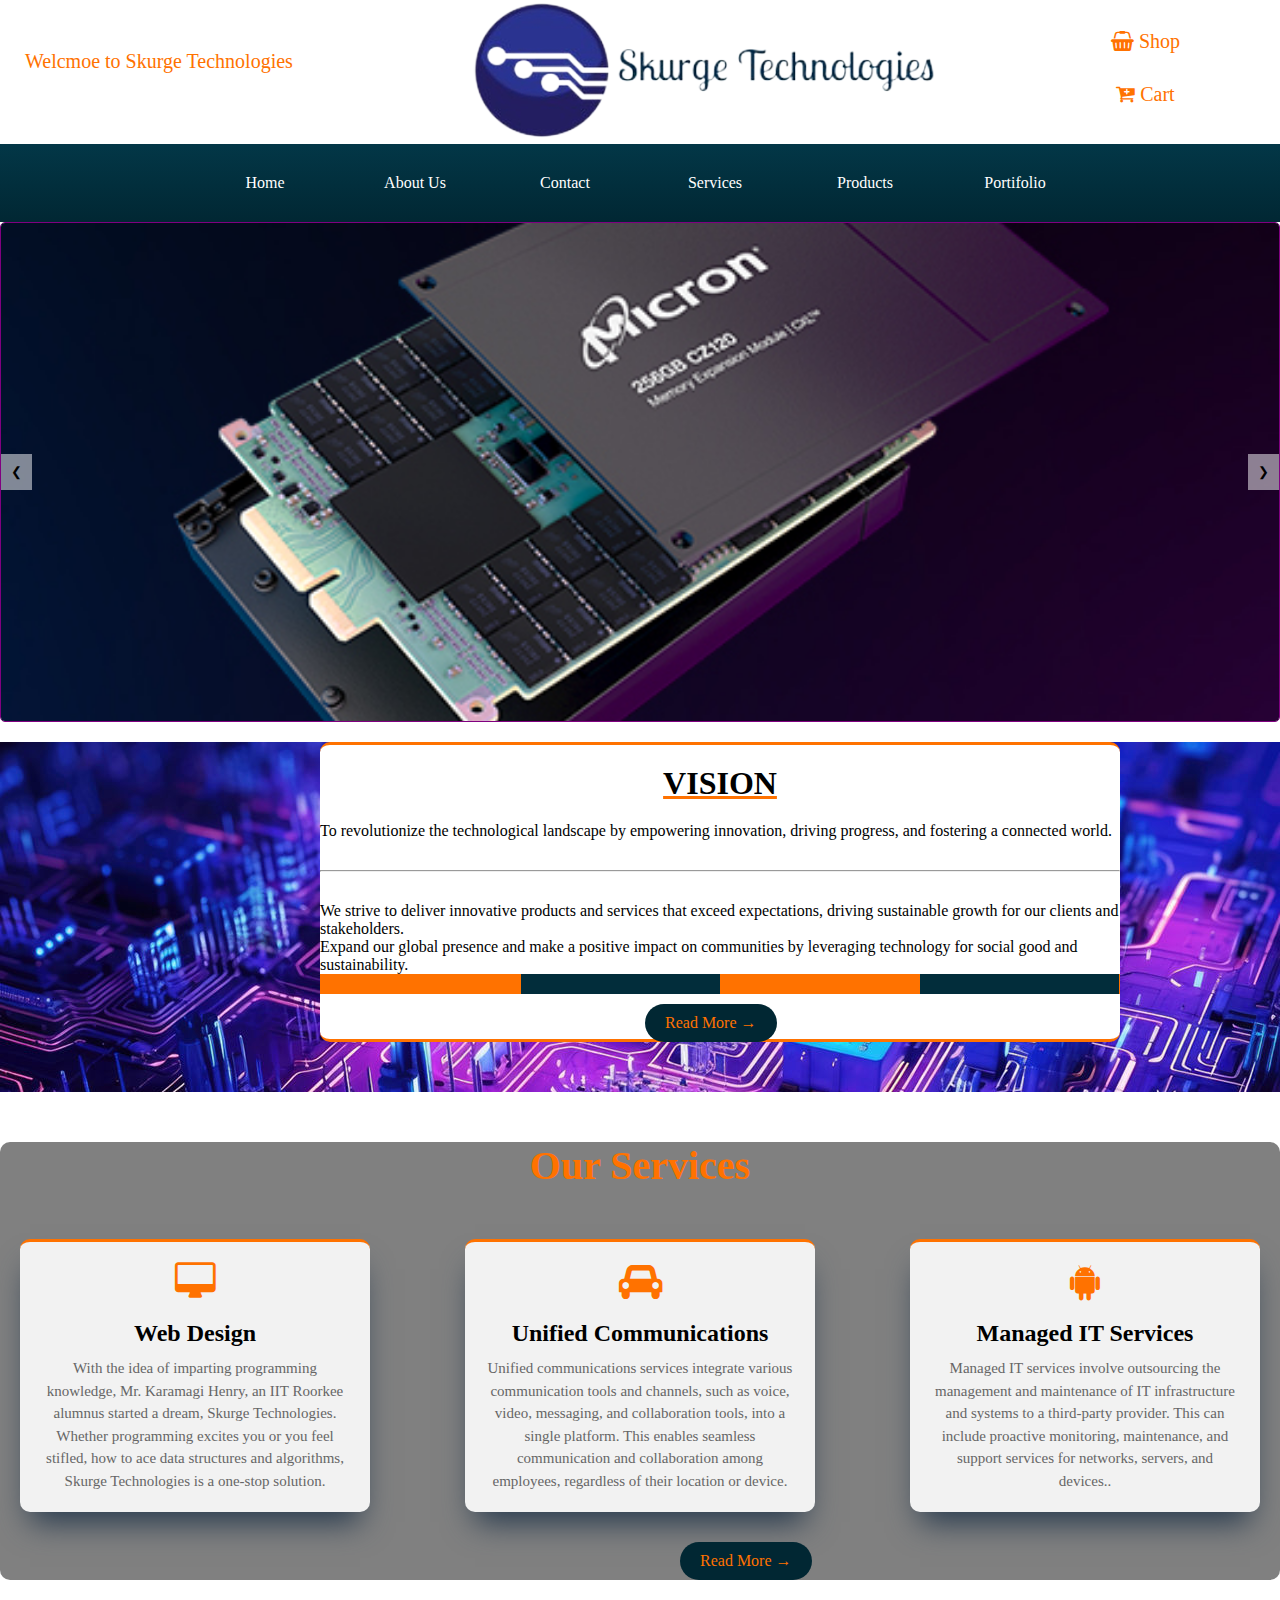
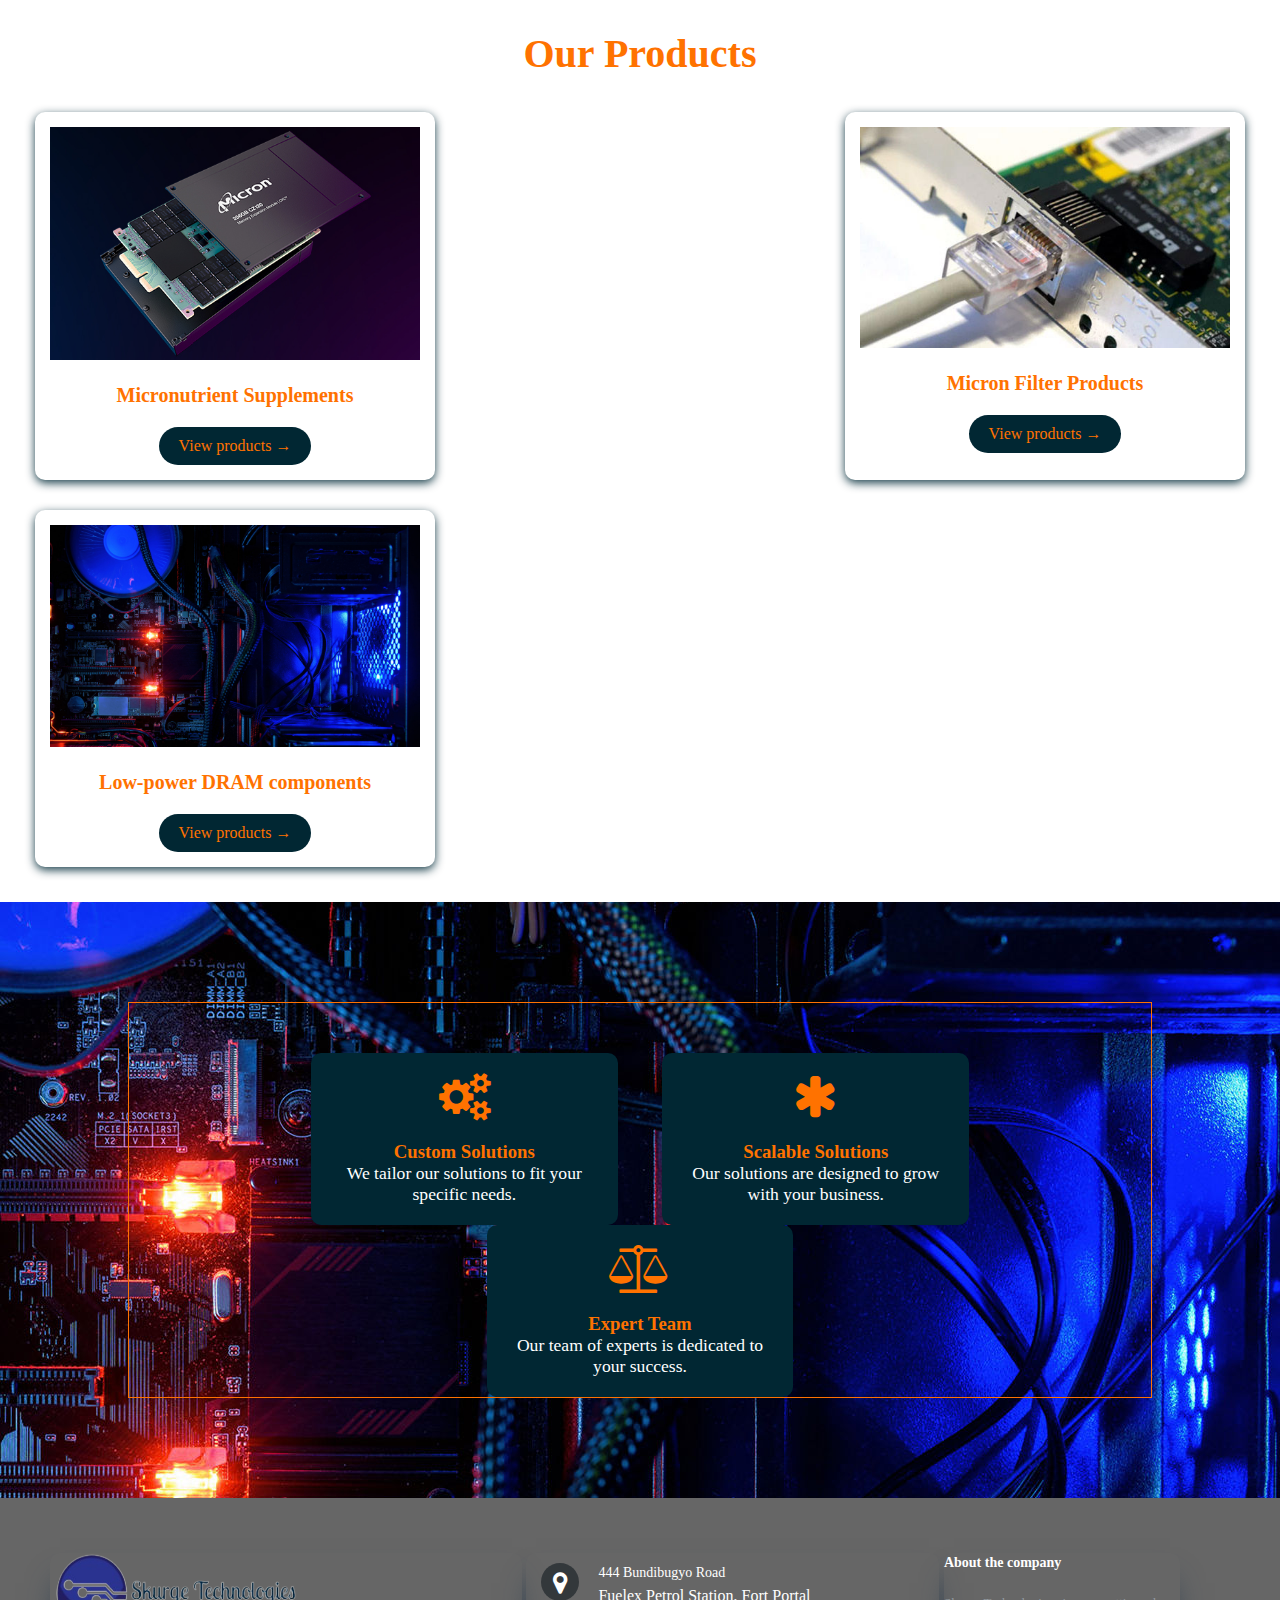
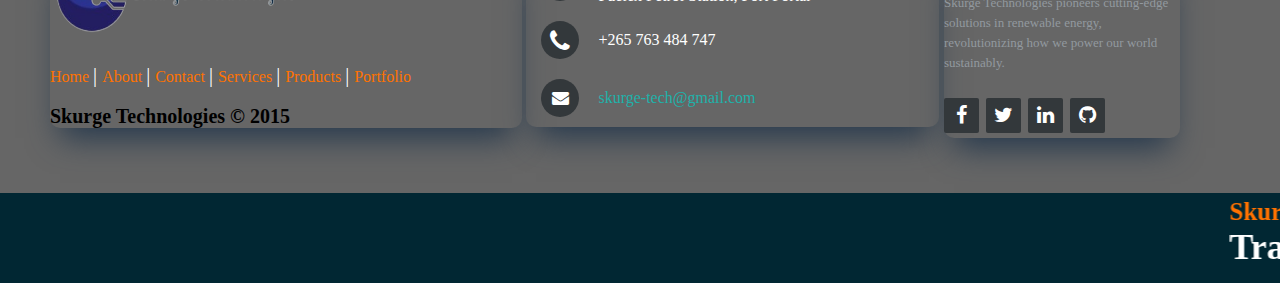
<file: index.html>
<!DOCTYPE html>
<html lang="en">
<head>
    <meta charset="UTF-8">
    <meta name="viewport" content="width=device-width, initial-scale=1.0">
    <title>Skurge Technologies</title>
    <link rel="stylesheet" href="style.css">
    <link rel="stylesheet" href="vis-h.css">
    <link rel="stylesheet" href="ser-h.css">
    <link rel="stylesheet" href="pro-h.css">
    <link rel="stylesheet" href="responsive.css">
    <link rel="shortcut icon" href="img/favicon.png" type="image/x-icon">
    <link rel="stylesheet" href="https://cdnjs.cloudflare.com/ajax/libs/font-awesome/4.7.0/css/font-awesome.min.css">
    <link rel="stylesheet" href="https://cdnjs.cloudflare.com/ajax/libs/font-awesome/5.15.4/css/all.min.css" integrity="sha384-PrlR">
</head>
<body>

    <!-- header -->
    <header>
        <div class="header-cont cont1">
            <p>
                Welcmoe to Skurge Technologies
            </p>
        </div>
    
        <div class="logo">
            <img src="img/logo-skurge-tech.png" alt="">
        </div>
    
        <div class="header-cont cont2">
          <p><a href="single.html"><i class="fa fa-shopping-basket" aria-hidden="true"></i>  Shop</a></p>
          <p><a href="cart.html"><i class="fa fa-cart-plus" aria-hidden="true"></i>  Cart</a></p>
        </div>
        
    </header>


    <!-- nav bar -->
    <div class="nav-bar">

        <ul>
          <li class="active"><a href="index.html">Home</a></li>
          <li><a href="about.html">About Us</a>
            <div class="sub-menu">
                <ul>
                    <li><a href="about.html#abt">About</a></li>
                    <li><a href="about.html#v-m-o">Vision</a></li>
                    <li><a href="about.html#team">Team</a></li>
                </ul>
            </div>
          </li>
          <li><a href="contact.html">Contact</a></li>
          <li><a href="services.html">Services</a></li>
          <li><a href="products.html">Products</a></li>
          <li><a href="portfolio.html">Portifolio</a>
            <div class="sub-menu">
                <ul>
                  <li><a href="portfolio.html#projs">Projects</a></li>
                  <li><a href="portfolio.html#tests">Tesimonials</a></li>
                </ul>
            </div>
        </li>
        </ul>
    </div> 

    <!-- slider -->
    <section id="slider-container">
        <div class="slider-container">
            <div class="slider">

                <div class="slide">
                    <img src="img/slide/m1.png" alt="Image 1">
                </div>

                <div class="slide">
                    <img src="img/slide/m2.png" alt="Image 2">
                </div>

                <div class="slide">
                    <img src="img/slide/m3.png" alt="Image 3">
                </div>

                <div class="slide">
                    <img src="img/video-delivery.jpeg" alt="Image 4">
                </div>
            </div>
            <button class="prev" onclick="moveSlide(-1)">&#10094;</button>
            <button class="next" onclick="moveSlide(1)">&#10095;</button>
        </div>
    </section>

    <!-- vision -->
    <div class="v-m-o">
        
        <div class="vision">
            <div class="vis-head">
                <h1>VISION</h1>
            </div>

            <div class="vis-para">
                <p class="p1">To revolutionize the technological landscape by empowering innovation, driving progress, and fostering a connected world.</p>

                <hr>

                <p class="p2">We strive to deliver innovative products and services that exceed expectations, driving sustainable growth for our clients and stakeholders. <br>
                    Expand our global presence and make a positive impact on communities by leveraging technology for social good and sustainability.</p>
            </div>

            <div class="color">
                <div class="orange"></div>
                <div class="dark-teal"></div>
                <div class="orange"></div>
                <div class="dark-teal"></div>
            </div>

            <a href="about.html#v-m-o" class="view-products">Read More →</a>

        </div>

    </div>

    <!-- services -->
    <div class="container">
        <h1 class="section-heading">Our Services</h1>
        <div class="services-cards">
            <div class="services-card">
                <i class="fa fa-desktop"></i>
                <h2>Web Design</h2>
                <p>With the idea of imparting programming 
                    knowledge, Mr. Karamagi Henry, an IIT 
                    Roorkee alumnus started a dream, 
                    Skurge Technologies. Whether programming 
                    excites you or you feel stifled, 
                    how to ace data structures and 
                    algorithms, Skurge Technologies is a 
                    one-stop solution.</p>
            </div>

            <div class="services-card">
              <i class="fa fa-car" aria-hidden="true"></i>
              <h2>Unified Communications</h2>
              <p>Unified communications services integrate various communication tools and channels, such as voice, video, messaging, and collaboration tools, into a single platform. This enables seamless communication and collaboration among employees, regardless of their location or device.</p>
            </div>

            <div class="services-card">
            <i class="fa fa-android"></i>
            <h2>Managed IT Services</h2>
            <p>Managed IT services involve outsourcing the management and maintenance of IT infrastructure and systems to a third-party provider. This can include proactive monitoring, maintenance, and support services for networks, servers, and devices..</p>
            </div>

        </div>
        <a href="services.html#container" class="read-more">Read More →</a>
    </div>

    <!-- products -->
    <center>
        <h1 id="prods" class="section-heading">Our Products</h1>
    </center>

    <section class="fe-products-section">
        <div class="fe-product-card">
          <img src="img/slide/m1.png" alt="DRAM components">
          <h2>Micronutrient Supplements</h2>
          <a href="products.html#prods" class="fe-view-products">View products →</a>
        </div>
        
        <div class="fe-product-card">
          <img src="img/eth0.jpeg" alt="DRAM modules">
          <h2>Micron Filter Products</h2>
          <a href="products.html#prods" class="fe-view-products">View products →</a>
        </div>
      
        <div class="fe-product-card">
          <img src="img/chasis.jpeg" alt="Low-power DRAM components">
          <h2>Low-power DRAM components</h2>
          <a href="products.html#prods" class="fe-view-products">View products →</a>
        </div>
    </section>

    <!-- features -->
    <section class="features">
        <div class="container-h">
            <h2></h2>
            
            <div class="feature">
                <i class="fa fa-cogs"></i>
                <h3>Custom Solutions</h3>
                <p>We tailor our solutions to fit your specific needs.</p>
            </div>

            <div class="feature">
                <i class="fa fa-asterisk"></i>
                <h3>Scalable Solutions</h3>
                <p>Our solutions are designed to grow with your business.</p>
            </div>

            <div class="feature">
                <i class="fa fa-balance-scale"></i>
                <h3>Expert Team</h3>
                <p>Our team of experts is dedicated to your success.</p>
            </div>

        </div>
    </section>

    <!-- footer -->
    <footer class="footer-distributed">

        <div class="footer-left">

            <!-- <h3>Company<span>logo</span></h3> -->
            <img src="img/logo-skurge-tech.png" alt="company logo">

            <p class="footer-links">
                <a href="index.html" class="link-1">Home</a>
                
                <a href="about.html">About</a>
            
                <a href="contact.html">Contact</a>
            
                <a href="services.html">Services</a>
                
                <a href="products.html">Products</a>
                
                <a href="portfolio.html">Portfolio</a>
            </p>

            <p class="footer-company-name"><span>Skurge Technologies</span> © 2015</p>
        </div>

        <div class="footer-center">

            <div>
                <i class="fa fa-map-marker"></i>
                <p><span>444 Bundibugyo Road</span> Fuelex Petrol Station, Fort Portal</p>
            </div>

            <div>
                <i class="fa fa-phone"></i>
                <p>+265 763 484 747</p>
            </div>

            <div>
                <i class="fa fa-envelope"></i>
                <p><a href="mailto:karamagihenry911@gmail.com">skurge-tech@gmail.com</a></p>
            </div>

        </div>

        <div class="footer-right">

            <p class="footer-company-about">
                <span>About the company</span>
                Skurge Technologies pioneers cutting-edge solutions in renewable energy, revolutionizing how we power our world sustainably.
            </p>

            <div class="footer-icons">

                <a href="facebook.com"><i class="fa fa-facebook"></i></a>
                <a href="https://twitter.com/home?utm_source=homescreen&utm_medium=shortcut"><i class="fa fa-twitter" aria-hidden="true"></i></a>
                <a href="https://www.linkedin.com/jobs/jam/"><i class="fa fa-linkedin"></i></a>
                <a href="https://github.com/"><i class="fa fa-github"></i></a>

            </div>

        </div>

    </footer>

    <!-- marquee -->
    <div class="main"> 
        <marquee class="marq"  
                 direction="left" loop=""> 
            <div class="marq-title"> 
                Skurge Technologies 
            </div>
            
            <div class="marq-content"> 
                Transforming how the world uses information 
            </div> 
        </marquee> 
    </div>
    
    <script src="js/script.js"></script>
</body>
</html>
</file>
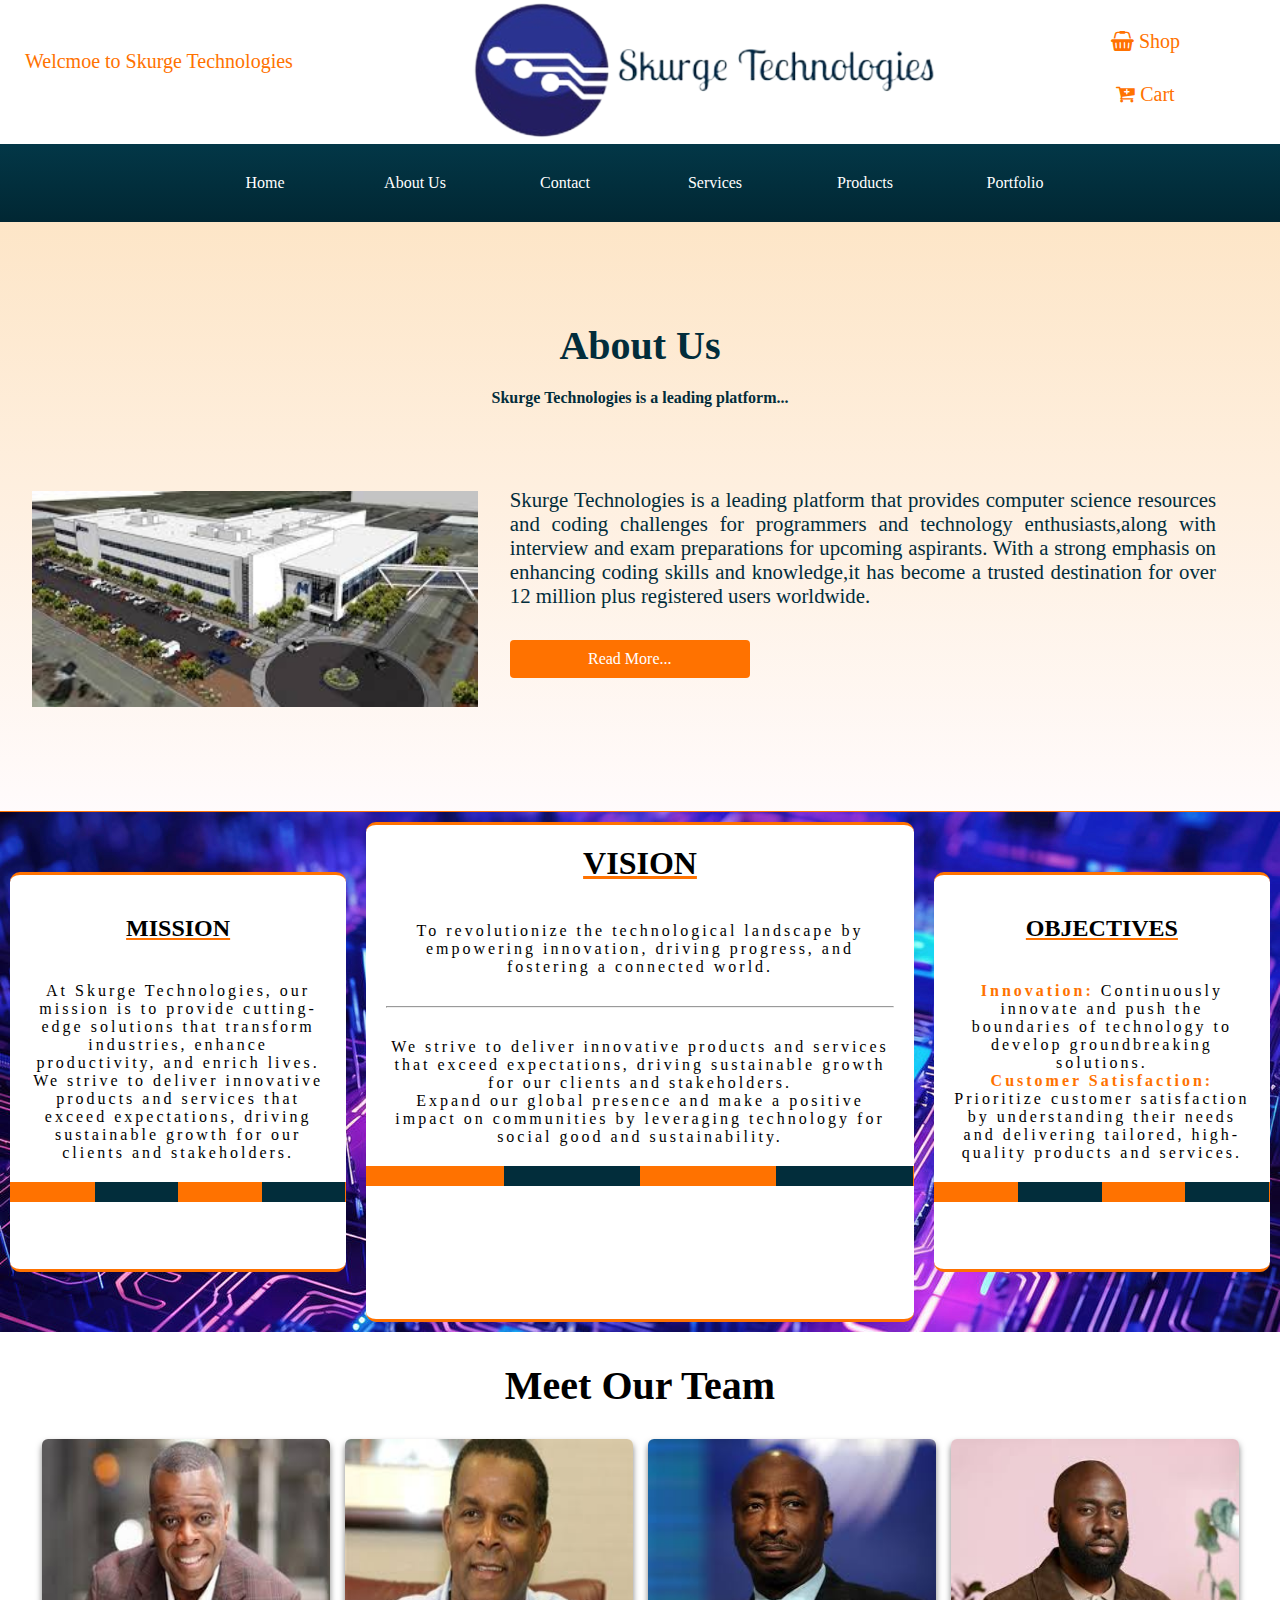
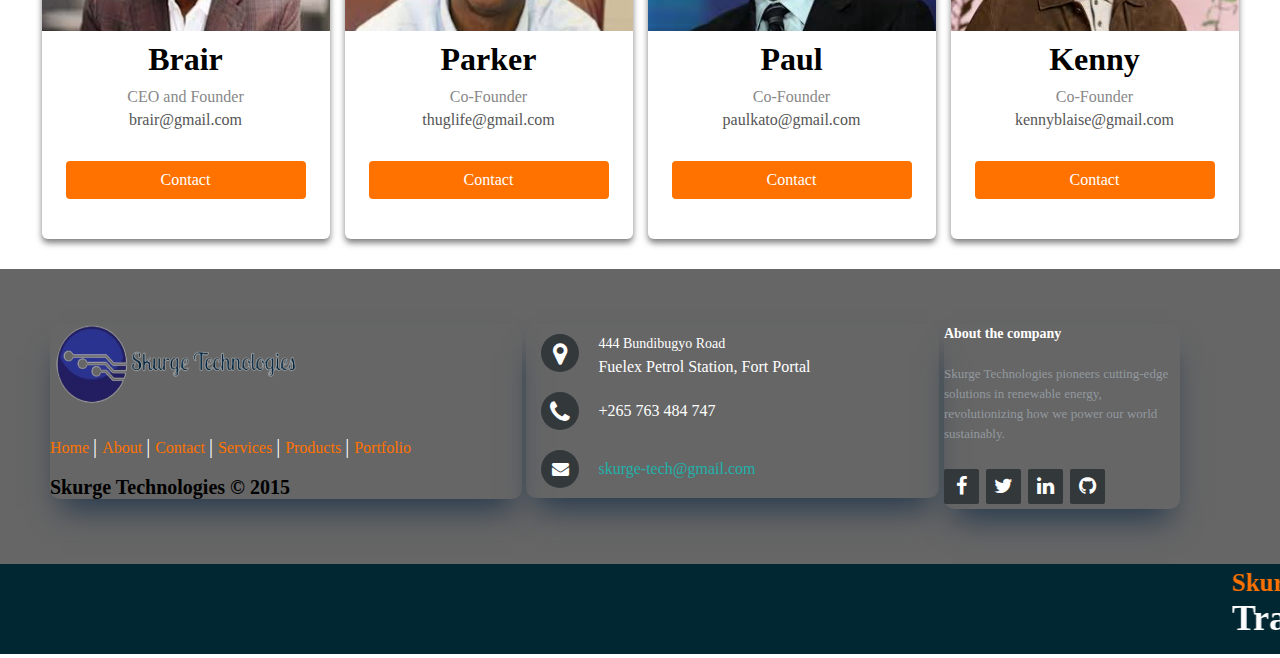
<file: about.html>
<!DOCTYPE html>
<html lang="en">
<head>
    <meta charset="UTF-8">
    <meta name="viewport" content="width=device-width, initial-scale=1.0">
    <title>About Us</title>
    <link rel="stylesheet" href="style.css">
    <link rel="stylesheet" href="abt.css">
    <link rel="stylesheet" href="responsive.css">
    <link rel="shortcut icon" href="img/favicon.png" type="image/x-icon">
    <link rel="stylesheet" href="https://cdnjs.cloudflare.com/ajax/libs/font-awesome/4.7.0/css/font-awesome.min.css">
</head>
<body>

    <header>
        <div class="header-cont cont1">
            <p>
                Welcmoe to Skurge Technologies
            </p>
        </div>
    
        <div class="logo">
            <img src="img/logo-skurge-tech.png" alt="">
        </div>
    
        <div class="header-cont cont2">
          <p><a href="single.html"><i class="fa fa-shopping-basket" aria-hidden="true"></i>  Shop</a></p>
          <p><a href="cart.html"><i class="fa fa-cart-plus" aria-hidden="true"></i>  Cart</a></p>
        </div>
        
    </header>

    <div class="nav-bar">
        <ul>
          <li class="active"><a href="index.html">Home</a></li>
          <li><a href="about.html">About Us</a>
            <div class="sub-menu">
                <ul>
                    <li><a href="#abt">About</a></li>
                    <li><a href="#v-m-o">Vision</a></li>
                    <li><a href="#team">Team</a></li>
                </ul>
            </div>
          </li>
          <li><a href="contact.html">Contact</a></li>
          <li><a href="services.html">Services</a></li>
          <li><a href="products.html">Products</a></li>
          <li><a href="portfolio.html">Portfolio</a>
            <div class="sub-menu">
                <ul>
                  <li><a href="portfolio.html#projs">Projects</a></li>
                  <li><a href="portfolio.html#tests">Tesimonials</a></li>
                </ul>
            </div>
        </li>
        </ul>
    </div>

    <section id="abt" class="about">
        <h1>About Us</h1>
        <p style="font-weight: bold">Skurge Technologies is a leading platform...</p>
        <div class="about-info">
            <div class="about-img">
                <img src="img/build1.jpeg" alt="Skurge Technologies">
            </div>
            <div>
            <p> Skurge Technologies is a leading platform
                that provides computer science resources
                and coding challenges for programmers and
                technology enthusiasts,along with interview
                and exam preparations for upcoming aspirants.
                With a strong emphasis on enhancing coding skills
                and knowledge,it has become a trusted destination
                for over 12 million plus registered users worldwide.
            </p>
                <button class="button-abt"><a href="#v-m-o">Read More...</a></button>
            </div>
        </div>
    </section>

    <div id="v-m-o" class="v-m-o">

        <div class="mission">
            <div class="miss-head">
                <h2>MISSION</h2>
            </div>

            <div class="miss-para">
                <p>At Skurge Technologies, our mission is to provide cutting-edge solutions that transform industries, enhance productivity, and enrich lives. We strive to deliver innovative products and services that exceed expectations, driving sustainable growth for our clients and stakeholders.</p>
            </div>

            <div class="color">
                <div class="orange"></div>
                <div class="dark-teal"></div>
                <div class="orange"></div>
                <div class="dark-teal"></div>
            </div>
        </div>

        <div class="vision">
            <div class="vis-head">
                <h1>VISION</h1>
            </div>

            <div class="vis-para">
                <p class="p1">To revolutionize the technological landscape by empowering innovation, driving progress, and fostering a connected world.</p>

                <hr>

                <p class="p2">We strive to deliver innovative products and services that exceed expectations, driving sustainable growth for our clients and stakeholders. <br>
                    Expand our global presence and make a positive impact on communities by leveraging technology for social good and sustainability.
                </p>
            </div>

            <div class="color">
                <div class="orange"></div>
                <div class="dark-teal"></div>
                <div class="orange"></div>
                <div class="dark-teal"></div>
            </div>
        </div>

        <div class="objectives">
            <div class="obj-head">
                <h2>OBJECTIVES</h2>
            </div>

            <div class="obj-para">
                <p><span>Innovation:</span> Continuously innovate and push the boundaries of technology to develop groundbreaking solutions. <br>

                    <span>Customer Satisfaction:</span> Prioritize customer satisfaction by understanding their needs and delivering tailored, high-quality products and services. <br>
                </p>
            </div>

            <div class="color">
                <div class="orange"></div>
                <div class="dark-teal"></div>
                <div class="orange"></div>
                <div class="dark-teal"></div>
            </div>
        </div>

    </div>
 
    <section id="team" class="team">
        <h1>Meet Our Team</h1>
        <div class="team-cards">

            <div class="card">
                <div class="card-img">
                    <img src="img/team-faces/brair.jpeg" alt="User 1">
                </div>
                <div class="card-info">
                    <h2 class="card-name">Brair</h2>
                    <p class="card-role">CEO and Founder</p>
                    <p class="card-email">brair@gmail.com</p>
                    <p><button class="button-abt"><a href="mailto:brair@gmail.com">Contact</a></button></p>
                </div>
            </div>
 
            <!-- Card 2 -->
           
            <div class="card">
                <div class="card-img">
                    <img src="img/team-faces/parker.jpeg" alt="User 1">
                </div>
                <div class="card-info">
                    <h2 class="card-name">Parker</h2>
                    <p class="card-role">Co-Founder</p>
                    <p class="card-email">thuglife@gmail.com</p>
                    <p><button class="button-abt"><a href="mailto:thuglife@gmail.com">Contact</a></button></p>
                </div>
            </div>
           
            <!-- Card 3 -->
           
            <div class="card">
                <div class="card-img">
                    <img src="img/team-faces/paul.jpeg" alt="User 1">
                </div>
                <div class="card-info">
                    <h2 class="card-name">Paul</h2>
                    <p class="card-role">Co-Founder</p>
                    <p class="card-email">paulkato@gmail.com</p>
                    <p><button class="button-abt"><a href="mailto:paulkato@gmail.com">Contact</a></button></p>
                </div>
            </div>

            <div class="card">
                <div class="card-img">
                    <img src="img/team-faces/kenny.jpeg" alt="User 1">
                </div>
                <div class="card-info">
                    <h2 class="card-name">Kenny</h2>
                    <p class="card-role">Co-Founder</p>
                    <p class="card-email">kennyblaise@gmail.com</p>
                    <p><button class="button-abt"><a href="mailto:kennyblaise@gmail.com">Contact</a></button></p>
                </div>
            </div>
        </div>
    </section>

    <footer class="footer-distributed">

        <div class="footer-left">

            <!-- <h3>Company<span>logo</span></h3> -->
            <img src="img/logo-skurge-tech.png" alt="company logo">

            <p class="footer-links">
                <a href="index.html" class="link-1">Home</a>
                
                <a href="about.html">About</a>
            
                <a href="contact.html">Contact</a>
            
                <a href="services.html">Services</a>
                
                <a href="products.html">Products</a>
                
                <a href="portfolio.html">Portfolio</a>
            </p>

            <p class="footer-company-name"><span>Skurge Technologies</span> © 2015</p>
        </div>

        <div class="footer-center">

            <div>
                <i class="fa fa-map-marker"></i>
                <p><span>444 Bundibugyo Road</span> Fuelex Petrol Station, Fort Portal</p>
            </div>

            <div>
                <i class="fa fa-phone"></i>
                <p>+265 763 484 747</p>
            </div>

            <div>
                <i class="fa fa-envelope"></i>
                <p><a href="mailto:karamagihenry911@gmail.com">skurge-tech@gmail.com</a></p>
            </div>

        </div>

        <div class="footer-right">

            <p class="footer-company-about">
                <span>About the company</span>
                Skurge Technologies pioneers cutting-edge solutions in renewable energy, revolutionizing how we power our world sustainably.
            </p>

            <div class="footer-icons">

                <a href="facebook.com"><i class="fa fa-facebook"></i></a>
                <a href="https://twitter.com/home?utm_source=homescreen&utm_medium=shortcut"><i class="fa fa-twitter" aria-hidden="true"></i></a>
                <a href="https://www.linkedin.com/jobs/jam/"><i class="fa fa-linkedin"></i></a>
                <a href="https://github.com/"><i class="fa fa-github"></i></a>

            </div>

        </div>

    </footer>

    <div class="main"> 
        <marquee class="marq"  
                 direction="left" loop=""> 
            <div class="marq-title"> 
                Skurge Technologies 
            </div>
            
            <div class="marq-content"> 
                Transforming how the world uses information 
            </div> 
        </marquee> 
    </div>
</body>
</html>
</file>
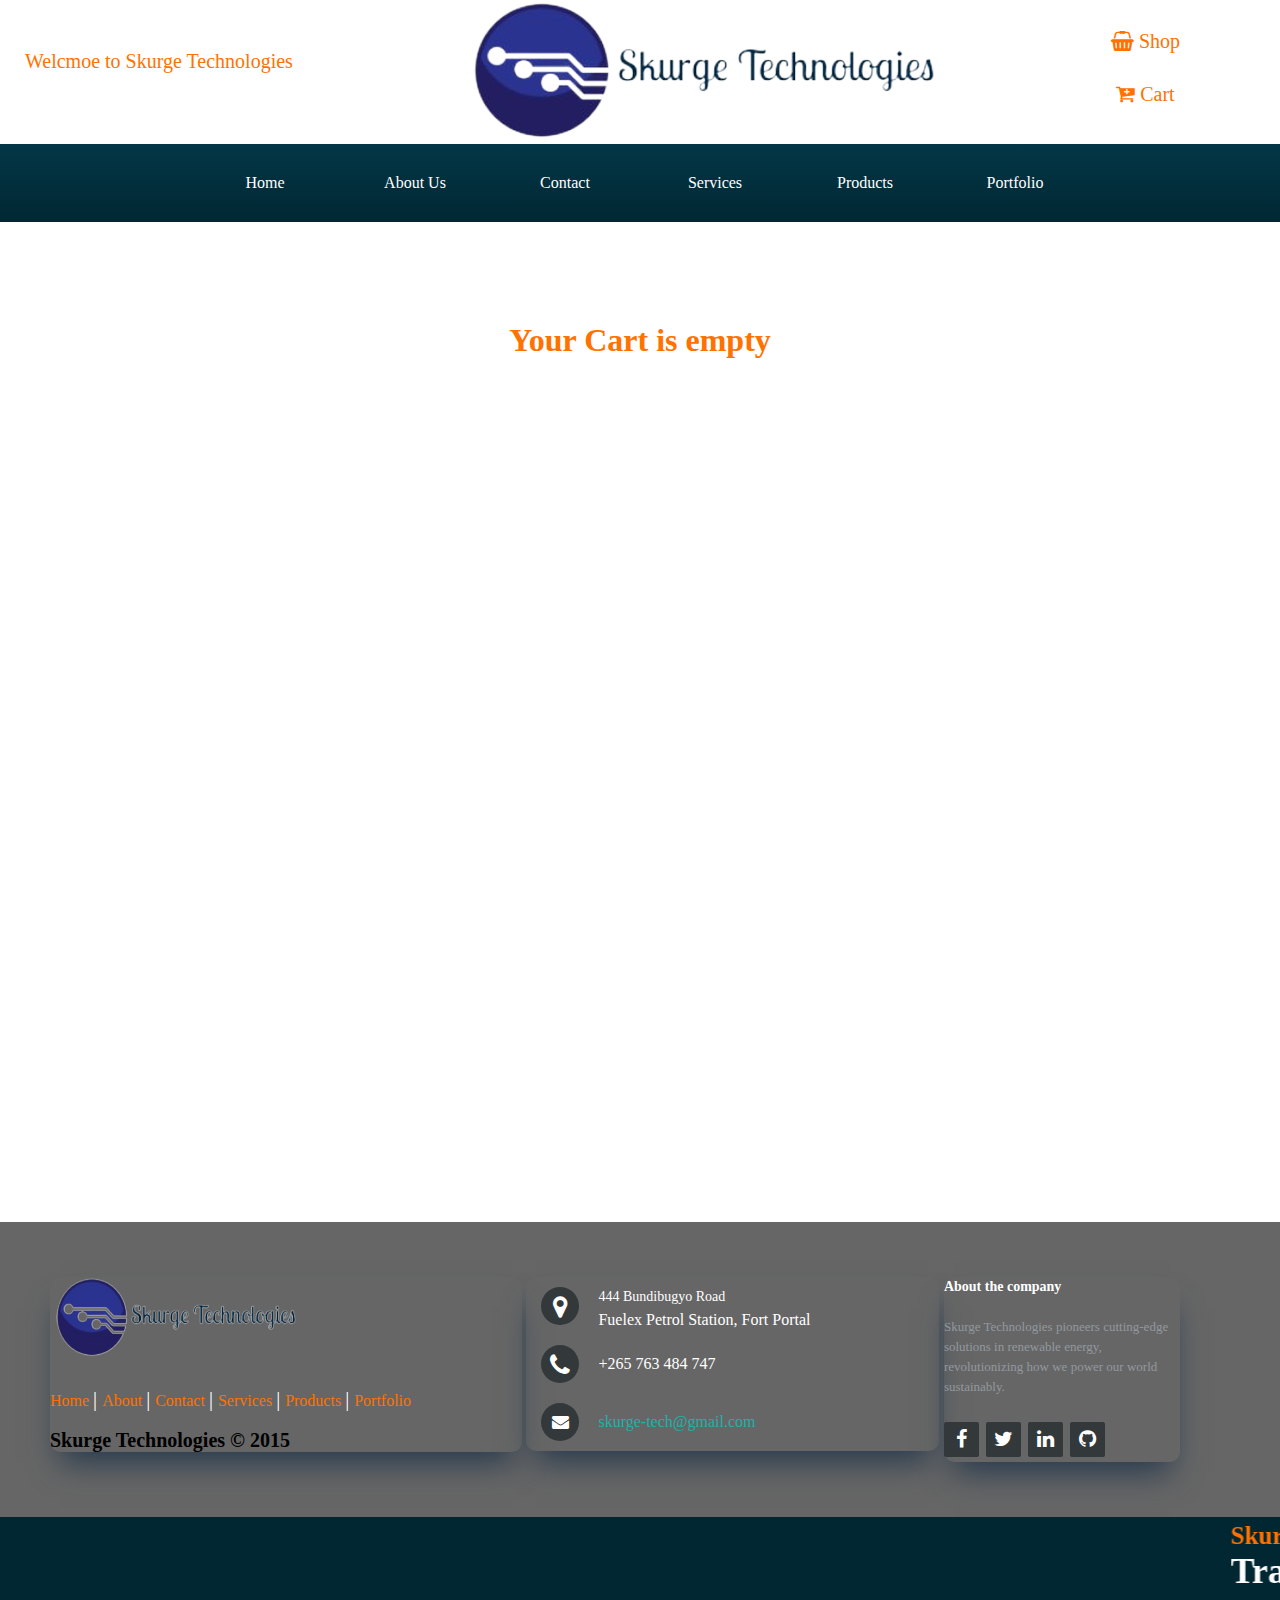
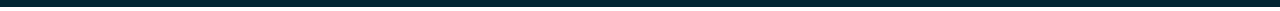
<file: cart.html>
<!DOCTYPE html>
<html lang="en">
<head>
    <meta charset="UTF-8">
    <meta name="viewport" content="width=device-width, initial-scale=1.0">
    <title>Cart</title>
    <link rel="stylesheet" href="style.css">
    <link rel="stylesheet" href="cart.css">
    <link rel="stylesheet" href="responsive.css">
    <link rel="shortcut icon" href="img/favicon.png" type="image/x-icon">
    <link rel="stylesheet" href="https://cdnjs.cloudflare.com/ajax/libs/font-awesome/4.7.0/css/font-awesome.min.css">
</head>
<body>
    <header>
        <div class="header-cont cont1">
            <p>
                Welcmoe to Skurge Technologies
            </p>
        </div>
    
        <div class="logo">
            <img src="img/logo-skurge-tech.png" alt="">
        </div>
    
        <div class="header-cont cont2">
          <p><a href="single.html"><i class="fa fa-shopping-basket" aria-hidden="true"></i>  Shop</a></p>
          <p><a href="cart.html"><i class="fa fa-cart-plus" aria-hidden="true"></i>  Cart</a></p>
        </div>
        
    </header>
        
    <div class="nav-bar">
            <ul>
              <li class="active"><a href="index.html">Home</a></li>
              <li><a href="about.html">About Us</a>
                <div class="sub-menu">
                  <ul>
                      <li><a href="about.html#abt">About</a></li>
                      <li><a href="about.html#v-m-o">Vision</a></li>
                      <li><a href="about.html#team">Team</a></li>
                  </ul>
              </div>
              </li>
              <li><a href="contact.html">Contact</a></li>
              <li><a href="services.html">Services</a></li>
              <li><a href="products.html">Products</a></li>
              <li><a href="portfolio.html">Portfolio</a>
                <div class="sub-menu">
                  <ul>
                    <li><a href="portfolio.html#projs">Projects</a></li>
                    <li><a href="portfolio.html#tests">Tesimonials</a></li>
                  </ul>
              </div>
              </li>
            </ul>
    </div>

    <section id="main">
        <div id="container">
            <h1 id="cart-info">
                Your Cart is empty
            </h1>
        </div>
    </section>

    <!-- footer -->
    <footer class="footer-distributed">

        <div class="footer-left">
  
            <!-- <h3>Company<span>logo</span></h3> -->
            <img src="img/logo-skurge-tech.png" alt="company logo">
  
            <p class="footer-links">
                <a href="index.html" class="link-1">Home</a>
                
                <a href="about.html">About</a>
            
                <a href="contact.html">Contact</a>
            
                <a href="services.html">Services</a>
                
                <a href="products.html">Products</a>
                
                <a href="portfolio.html">Portfolio</a>
            </p>
  
            <p class="footer-company-name"><span>Skurge Technologies</span> © 2015</p>
        </div>
  
        <div class="footer-center">
  
            <div>
                <i class="fa fa-map-marker"></i>
                <p><span>444 Bundibugyo Road</span> Fuelex Petrol Station, Fort Portal</p>
            </div>
  
            <div>
                <i class="fa fa-phone"></i>
                <p>+265 763 484 747</p>
            </div>
  
            <div>
                <i class="fa fa-envelope"></i>
                <p><a href="mailto:karamagihenry911@gmail.com">skurge-tech@gmail.com</a></p>
            </div>
  
        </div>
  
        <div class="footer-right">
  
            <p class="footer-company-about">
                <span>About the company</span>
                Skurge Technologies pioneers cutting-edge solutions in renewable energy, revolutionizing how we power our world sustainably.
            </p>
  
            <div class="footer-icons">
  
                <a href="facebook.com"><i class="fa fa-facebook"></i></a>
                <a href="https://twitter.com/home?utm_source=homescreen&utm_medium=shortcut"><i class="fa fa-twitter" aria-hidden="true"></i></a>
                <a href="https://www.linkedin.com/jobs/jam/"><i class="fa fa-linkedin"></i></a>
                <a href="https://github.com/"><i class="fa fa-github"></i></a>
  
            </div>
  
        </div>
  
    </footer>

    <!-- marquee -->
    <div class="main"> 
        <marquee class="marq"  
                 direction="left" loop=""> 
            <div class="marq-title"> 
                Skurge Technologies 
            </div>
            
            <div class="marq-content"> 
                Transforming how the world uses information 
            </div> 
        </marquee> 
    </div>
</body>
</html>
</file>
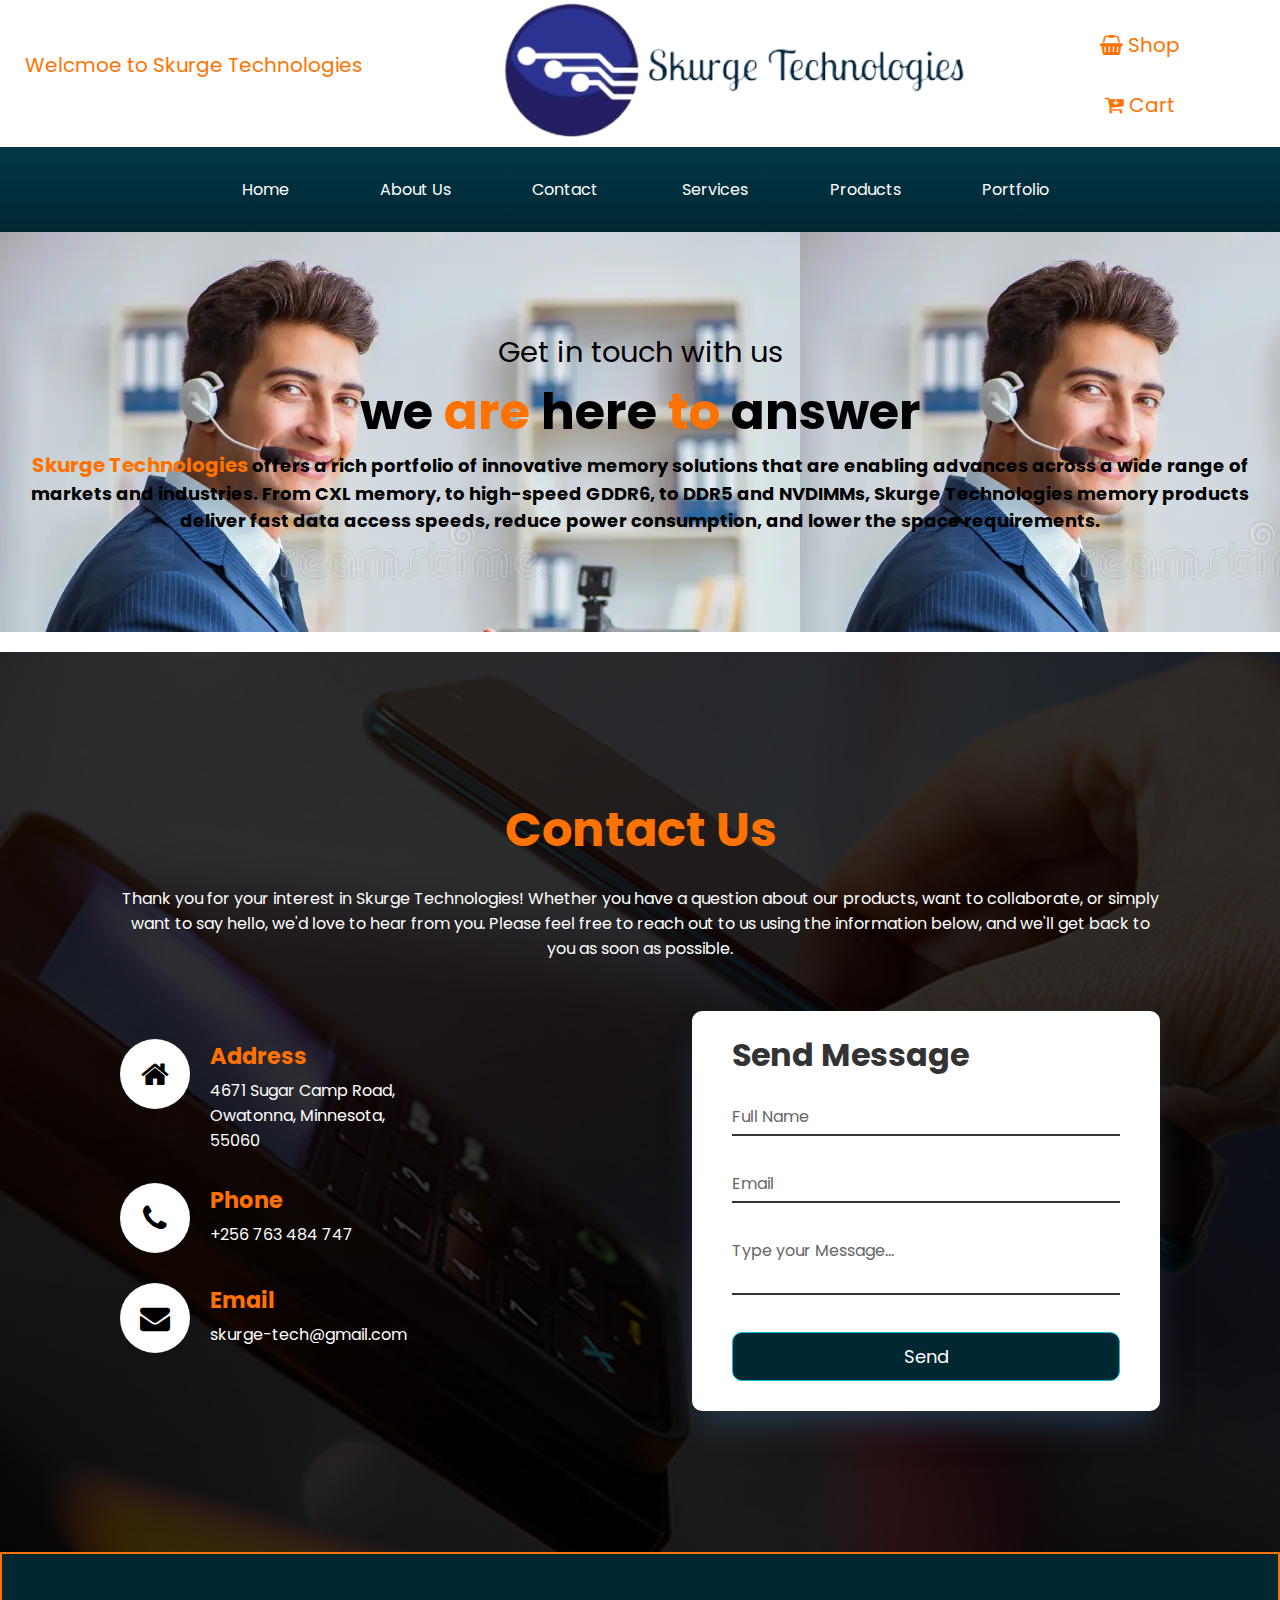
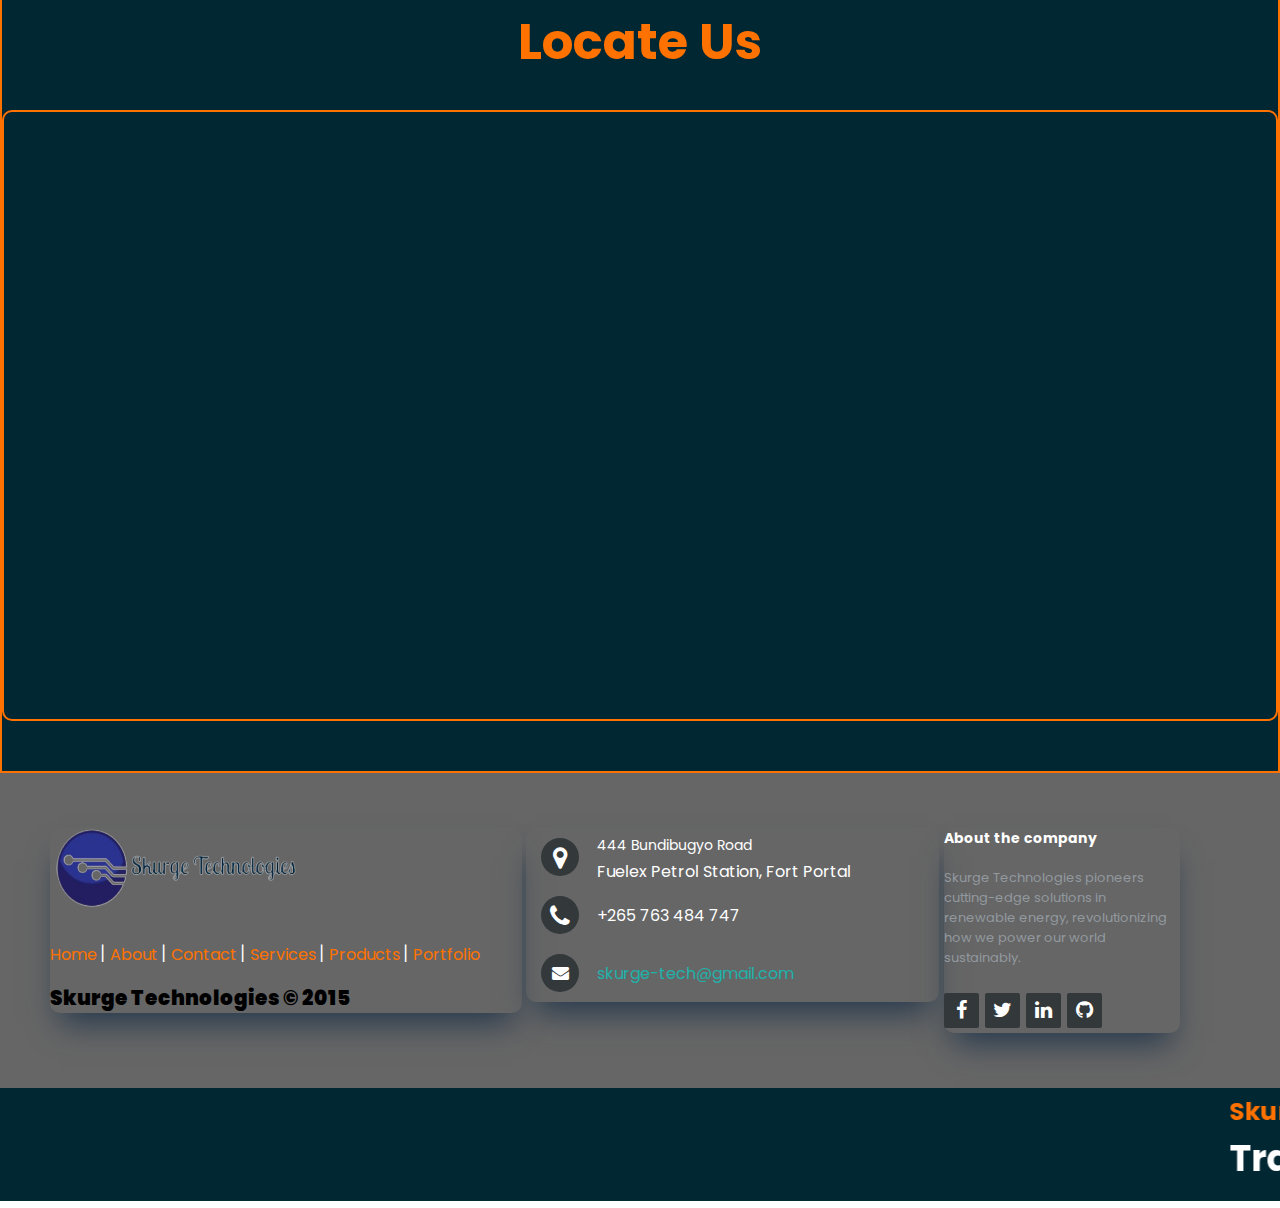
<file: contact.html>
<!DOCTYPE html>
<html lang="en">
<head>
    <meta charset="UTF-8">
    <meta name="viewport" content="width=device-width, initial-scale=1.0">
    <title>Contact Us</title>
    <link rel="stylesheet" href="style.css">
    <link rel="stylesheet" href="cont.css">
    <link rel="stylesheet" href="responsive.css">
    <link rel="shortcut icon" href="img/favicon.png" type="image/x-icon">
    <link rel="stylesheet" href="https://cdnjs.cloudflare.com/ajax/libs/font-awesome/4.7.0/css/font-awesome.min.css">
</head>
<body>

  <header>
    <div class="header-cont cont1">
        <p>
            Welcmoe to Skurge Technologies
        </p>
    </div>

    <div class="logo">
        <img src="img/logo-skurge-tech.png" alt="">
    </div>

    <div class="header-cont cont2">
      <p><a href="single.html"><i class="fa fa-shopping-basket" aria-hidden="true"></i>  Shop</a></p>
      <p><a href="cart.html"><i class="fa fa-cart-plus" aria-hidden="true"></i>  Cart</a></p>
    </div>
    
</header>

    <div class="nav-bar">
        <ul>
          <li class="active"><a href="index.html">Home</a></li>
          <li><a href="about.html">About Us</a>
            <div class="sub-menu">
              <ul>
                  <li><a href="about.html#abt">About</a></li>
                  <li><a href="about.html#v-m-o">Vision</a></li>
                  <li><a href="about.html#team">Team</a></li>
              </ul>
          </div>
          </li>
          <li><a href="contact.html">Contact</a></li>
          <li><a href="services.html">Services</a></li>
          <li><a href="products.html">Products</a></li>
          <li><a href="portfolio.html">Portfolio</a>
            <div class="sub-menu">
              <ul>
                <li><a href="portfolio.html#projs">Projects</a></li>
                <li><a href="portfolio.html#tests">Tesimonials</a></li>
              </ul>
          </div>
          </li>
        </ul>
    </div>

    <section id="hero">
        <div class="hero-banner">
            <span class="hero-banner-pretitle">Get in touch with us</span>
            <h1 class="hero-banner-heading"><span>we</span> are <span>here</span> to <span>answer</span></h1>
            <p class="hero-banner-description"><span>Skurge Technologies</span> offers a rich portfolio of innovative memory solutions that are enabling advances across  a wide range of markets and industries. From CXL memory, to high-speed GDDR6, to DDR5 and NVDIMMs, Skurge Technologies memory products deliver fast data access speeds, reduce power consumption, and lower the space requirements. </p>
        </div>
    </section>

    <main class="cd__main">
        <section>
   
   <div class="section-header">
     <div class="container">
       <h2>Contact Us</h2>
       <p>Thank you for your interest in Skurge Technologies! Whether you have a question about our products, want to collaborate, or simply want to say hello, we'd love to hear from you. Please feel free to reach out to us using the information below, and we'll get back to you as soon as possible.</p>
     </div>
   </div>
   
   <div class="container">
     <div class="row">
       
       <div class="contact-info">
         <div class="contact-info-item">
           <div class="contact-info-icon">
             <i class="fa fa-home"></i>
           </div>
           
           <div class="contact-info-content">
             <h4>Address</h4>
             <p>4671 Sugar Camp Road,<br/> Owatonna, Minnesota, <br/>55060</p>
           </div>
         </div>
         
         <div class="contact-info-item">
           <div class="contact-info-icon">
             <i class="fa fa-phone"></i>
           </div>
           
           <div class="contact-info-content">
             <h4>Phone</h4>
             <p>+256 763 484 747</p>
           </div>
         </div>
         
         <div class="contact-info-item">
           <div class="contact-info-icon">
             <i class="fa fa-envelope"></i>
           </div>
           
           <div class="contact-info-content">
             <h4>Email</h4>
            <p>skurge-tech@gmail.com</p>
           </div>
         </div>
       </div>
       
       <div class="contact-form">
         <form action="" id="contact-form">
           <h2>Send Message</h2>
           <div class="input-box">
             <input type="text" required="true" name="">
             <span>Full Name</span>
           </div>
           
           <div class="input-box">
             <input type="email" required="true" name="">
             <span>Email</span>
           </div>
           
           <div class="input-box">
             <textarea required="true" name=""></textarea>
             <span>Type your Message...</span>
           </div>
           
           <div class="input-box">
             <input onclick="Msg()" class="submit-btn" type="submit" value="Send" name="">
           </div>
         </form>
       </div>
       
     </div>
   </div>
        </section>
     </main>

     <section id="locate">
      <h1 class="locate-head" >Locate Us</h1>

      <div id="map">
        <iframe src="https://www.google.com/maps/embed?pb=!1m14!1m12!1m3!1d3989.5598347133673!2d30.274434252318486!3d0.6522012350326463!2m3!1f0!2f0!3f0!3m2!1i1024!2i768!4f13.1!5e0!3m2!1sen!2sug!4v1713168252118!5m2!1sen!2sug" width="800" height="600" style="border:0;" allowfullscreen="" loading="lazy" referrerpolicy="no-referrer-when-downgrade"></iframe>
      </div>
     </section>

     

     <footer class="footer-distributed">

      <div class="footer-left">

          <!-- <h3>Company<span>logo</span></h3> -->
          <img src="img/logo-skurge-tech.png" alt="company logo">

          <p class="footer-links">
              <a href="index.html" class="link-1">Home</a>
              
              <a href="about.html">About</a>
          
              <a href="contact.html">Contact</a>
          
              <a href="services.html">Services</a>
              
              <a href="products.html">Products</a>
              
              <a href="portfolio.html">Portfolio</a>
          </p>

          <p class="footer-company-name"><span>Skurge Technologies</span> © 2015</p>
      </div>

      <div class="footer-center">

          <div>
              <i class="fa fa-map-marker"></i>
              <p><span>444 Bundibugyo Road</span> Fuelex Petrol Station, Fort Portal</p>
          </div>

          <div>
              <i class="fa fa-phone"></i>
              <p>+265 763 484 747</p>
          </div>

          <div>
              <i class="fa fa-envelope"></i>
              <p><a href="mailto:karamagihenry911@gmail.com">skurge-tech@gmail.com</a></p>
          </div>

      </div>

      <div class="footer-right">

          <p class="footer-company-about">
              <span>About the company</span>
              Skurge Technologies pioneers cutting-edge solutions in renewable energy, revolutionizing how we power our world sustainably.
          </p>

          <div class="footer-icons">

              <a href="facebook.com"><i class="fa fa-facebook"></i></a>
              <a href="https://twitter.com/home?utm_source=homescreen&utm_medium=shortcut"><i class="fa fa-twitter" aria-hidden="true"></i></a>
              <a href="https://www.linkedin.com/jobs/jam/"><i class="fa fa-linkedin"></i></a>
              <a href="https://github.com/"><i class="fa fa-github"></i></a>

          </div>

      </div>

  </footer>

  <div class="main"> 
      <marquee class="marq"  
               direction="left" loop=""> 
          <div class="marq-title"> 
              Skurge Technologies 
          </div>
          
          <div class="marq-content"> 
              Transforming how the world uses information 
          </div> 
      </marquee> 
  </div>





  <script src="buttonFunctions.js"></script>
</body>
</html>
</file>
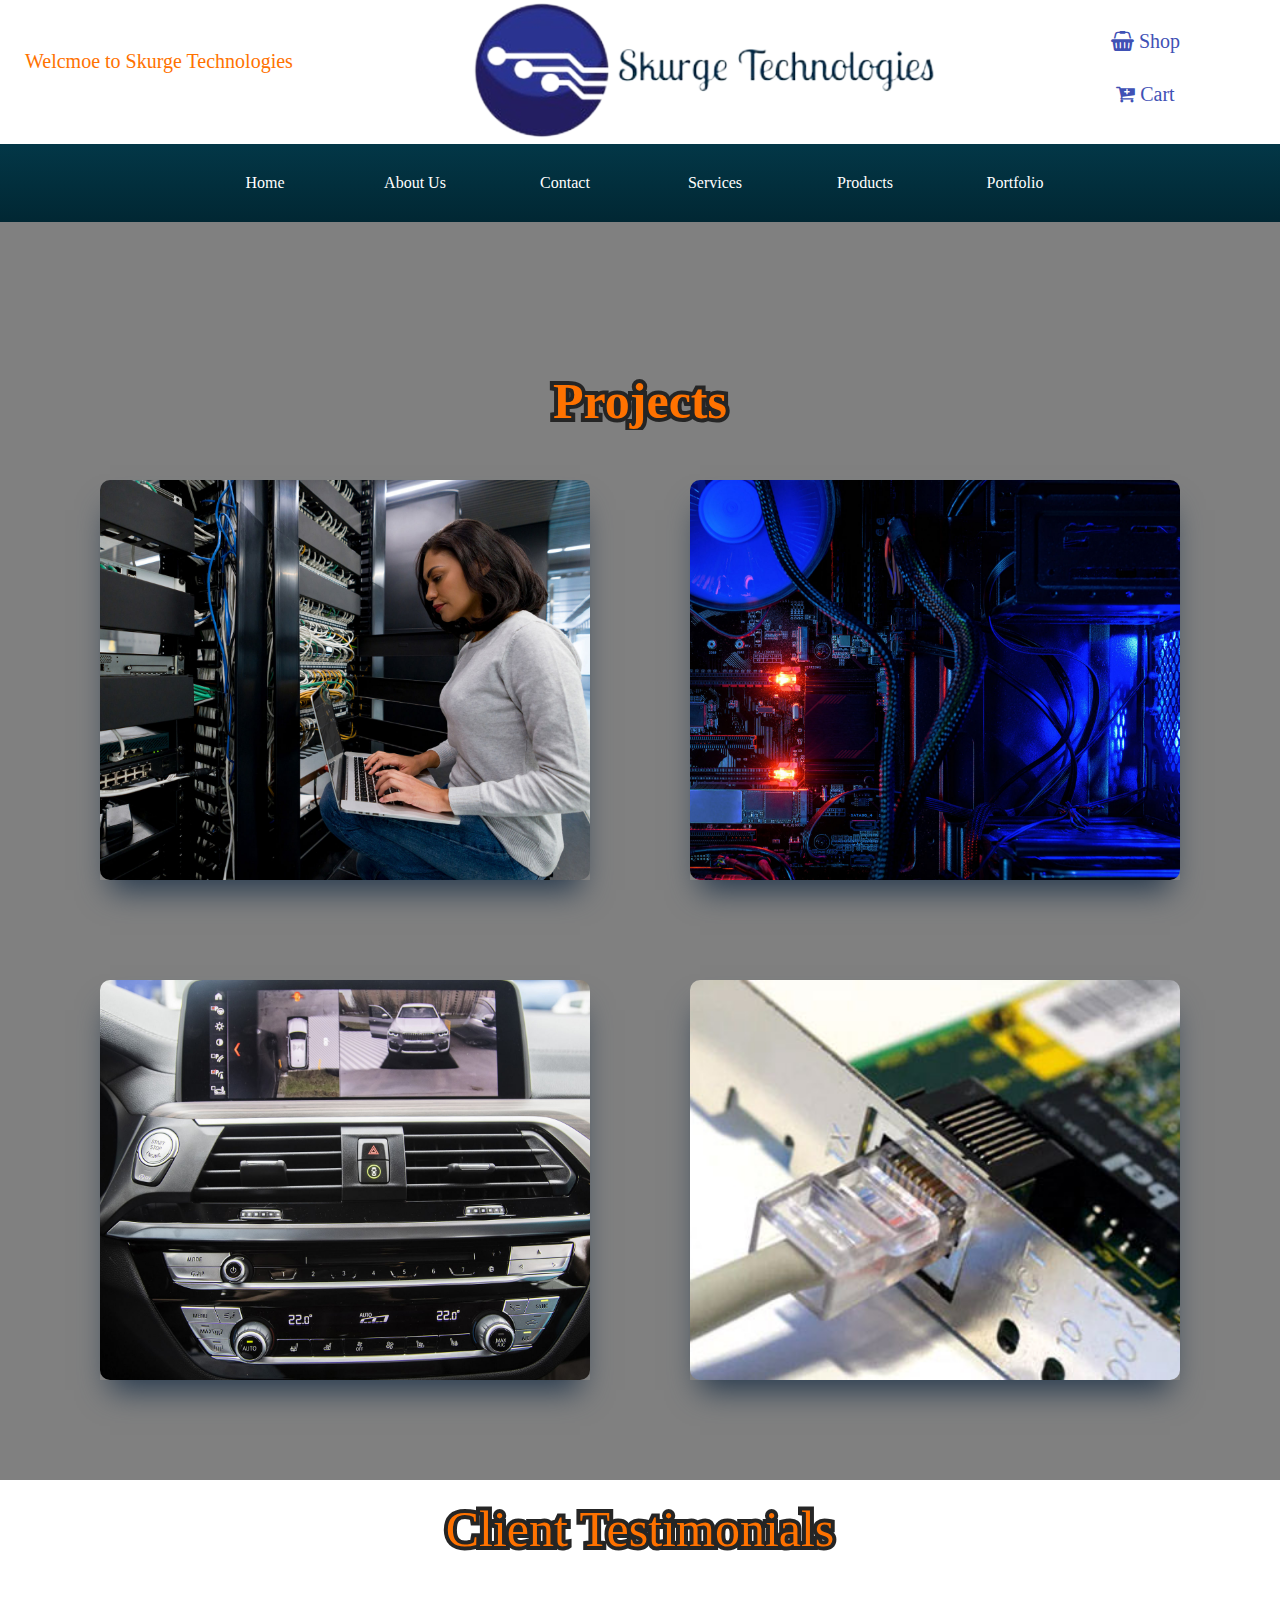
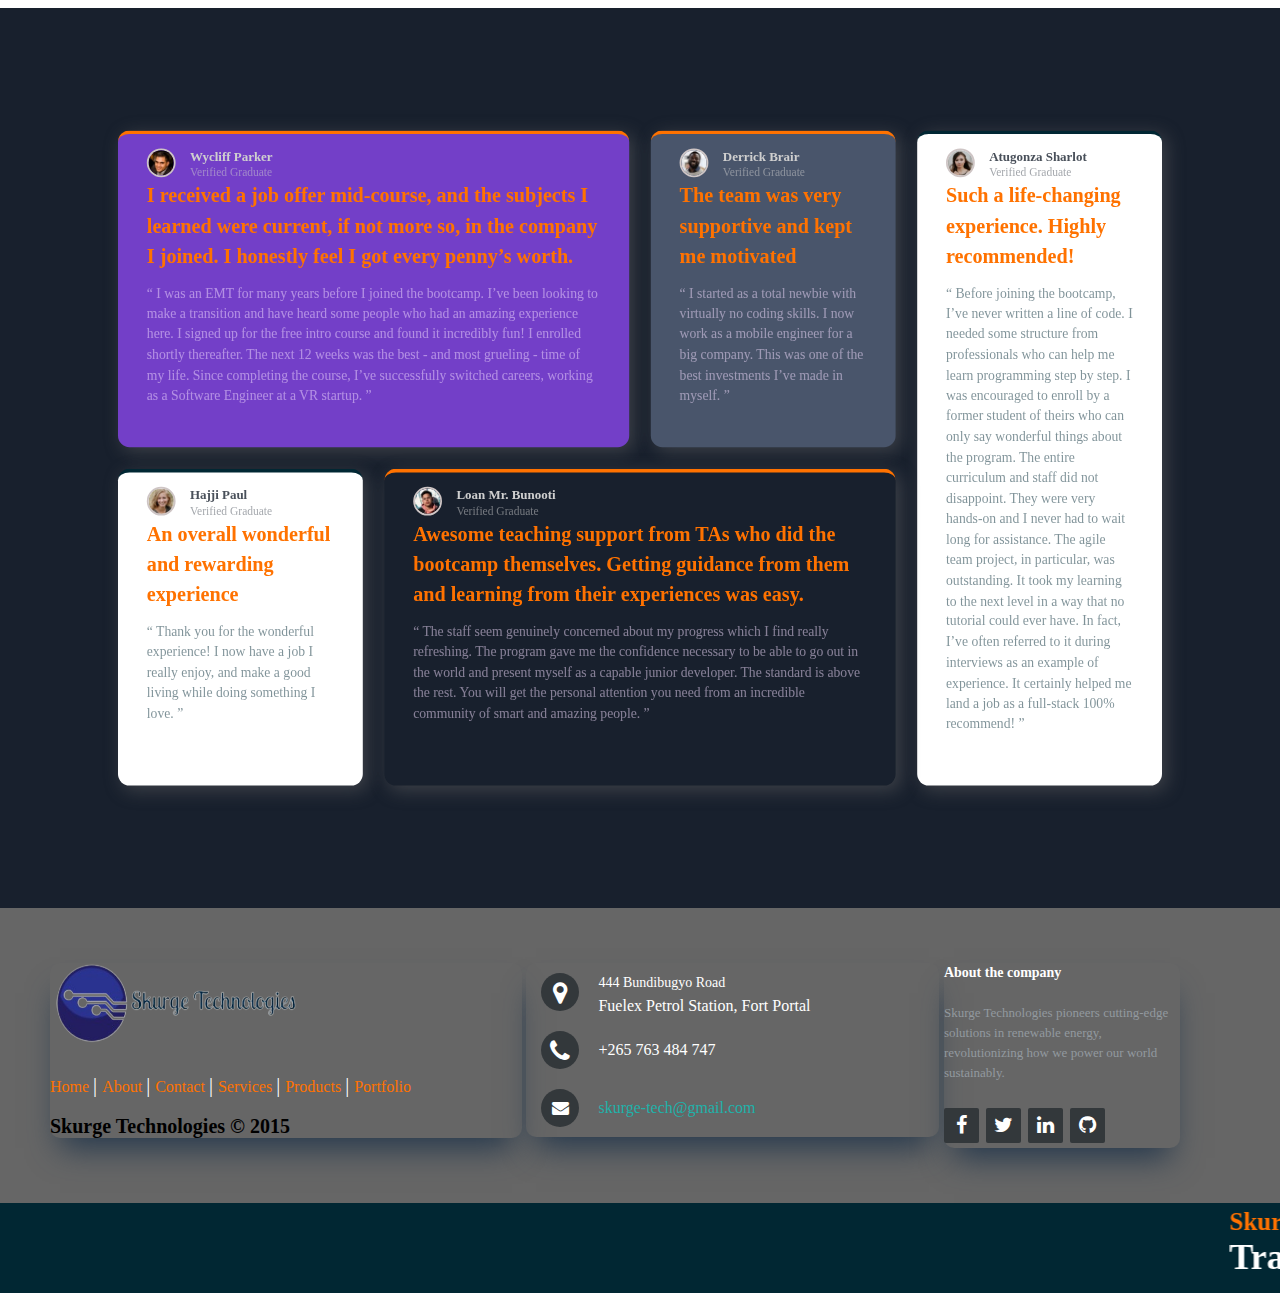
<file: portfolio.html>
<!DOCTYPE html>
<html lang="en">
<head>
    <meta charset="UTF-8">
    <meta name="viewport" content="width=device-width, initial-scale=1.0">
    <title>Portfolio</title>
    <link rel="stylesheet" href="style.css">
    <link rel="stylesheet" href="port.css">
    <link rel="stylesheet" href="responsive.css">
    <link rel="shortcut icon" href="img/favicon.png" type="image/x-icon">
    <link rel="stylesheet" href="https://cdnjs.cloudflare.com/ajax/libs/font-awesome/4.7.0/css/font-awesome.min.css">
</head>
<body>

  <header>
    <div class="header-cont cont1">
        <p>
            Welcmoe to Skurge Technologies
        </p>
    </div>

    <div class="logo">
        <img src="img/logo-skurge-tech.png" alt="">
    </div>

    <div class="header-cont cont2">
      <p><a href="single.html"><i class="fa fa-shopping-basket" aria-hidden="true"></i>  Shop</a></p>
      <p><a href="cart.html"><i class="fa fa-cart-plus" aria-hidden="true"></i>  Cart</a></p>
    </div>
    
</header>

    <div class="nav-bar">
        <ul>
          <li class="active"><a href="index.html">Home</a></li>
          <li><a href="about.html">About Us</a>
              <div class="sub-menu">
                  <ul>
                      <li><a href="about.html#abt">About</a></li>
                      <li><a href="about.html#v-m-o">Vision</a></li>
                      <li><a href="about.html#team">Team</a></li>
                  </ul>
              </div>
          </li>
          <li><a href="contact.html">Contact</a></li>
          <li><a href="services.html">Services</a></li>
          <li><a href="products.html">Products</a></li>
          <li><a href="portfolio.html">Portfolio</a>
            <div class="sub-menu">
                <ul>
                  <li><a href="#projs">Projects</a></li>
                  <li><a href="#tests">Tesimonials</a></li>
                </ul>
            </div>
          </li>
        </ul>
    </div>

    <section id="projs" class="project-section active">
      <h1 class="project-heading">Projects</h1>
      <div class="project-container">
          <div class="project-card">
              <img src="img/ip-routing.jpeg" class="project-img" alt="">
              <div class="project-content">
                  <h1 class="project-title">Network Monitoring</h1>
                  <p class="project-info">
                    Develop a comprehensive system for monitoring and managing network infrastructure, including real-time monitoring of network traffic, and device health.
                  </p>
                  <div class="project-btn-grp">
                      <button class="project-btn github" ><a href="https://github.com/Henrico911/web-graphics.git">github repo</a> </button>
                      <button class="project-btn live">see live</button>
                  </div>
              </div>
          </div>
  
          <div class="project-card">
              <img src="img/chasis.jpeg" class="project-img" alt="">
              <div class="project-content">
                  <h1 class="project-title">NetLink Connect</h1>
                  <p class="project-info">
                    Allowing users to set up and configure network connections, including establishing protocols, IP addresses, and security settings.
                  </p>
                  <div class="project-btn-grp">
                    <button class="project-btn github" ><a href="https://github.com/Henrico911/web-graphics.git">github repo</a> </button>
                      <button class="project-btn live">see live</button>
                  </div>
              </div>
          </div>
  
          <div class="project-card">
              <img src="img/odb2.jpeg" class="project-img" alt="">
              <div class="project-content">
                  <h1 class="project-title">Real-Time Diagnostic Tool</h1>
                  <p class="project-info">
                    A diagnostic tool that connects to the vehicle's OBD2 port and provides real-time monitoring of engine performance, emissions, and system health. 
                  </p>
                  <div class="project-btn-grp">
                    <button class="project-btn github" ><a href="https://github.com/Henrico911/web-graphics.git">github repo</a> </button>
                      <button class="project-btn live">see live</button>
                  </div>
              </div>
          </div>
  
          <div class="project-card">
              <img src="img/eth0.jpeg" class="project-img" alt="">
              <div class="project-content">
                  <h1 class="project-title">Ethernet-based Home Automation System</h1>
                  <p class="project-info">
                    a home automation system that utilizes Ethernet connections for communication between devices, allowing homeowners to control lighting.
                  </p>
                  <div class="project-btn-grp">
                    <button class="project-btn github" ><a href="https://github.com/Henrico911/web-graphics.git">github repo</a> </button>
                      <button class="project-btn live">see live</button>
                  </div>
              </div>
          </div>
  
      </div>
  </section>

  <center class="project-heading">Client Testimonials</center>

    <div id="tests" class="outerdiv">        
        <div class="innerdiv">
            <!-- div1 -->
            <div class="div1 eachdiv">
            <div class="userdetails">
              <div class="imgbox">
                <img src="img/testimonials/image-daniel.jpg" alt="">
              </div>
              <div class="detbox">
                <p class="name">Wycliff Parker</p>
                <p class="designation">Verified Graduate</p>
              </div>
            </div>
            <div class="review">
              <h4>I received a job offer mid-course, and the subjects I learned were current, if not more so, in the company I joined. I honestly feel I got every penny’s worth.</h4>
              <p>“ I was an EMT for many years before I joined the bootcamp. I’ve been looking to make a transition and have heard some people who had an amazing experience here. I signed up for the free intro course and found it incredibly fun! I enrolled shortly thereafter. The next 12 weeks was the best - and most grueling - time of my life. Since completing the course, I’ve successfully switched careers, working as a Software Engineer at a VR startup. ”</p>
            </div>
            </div>

            <!-- div2 -->
            <div class="div2 eachdiv">
            <div class="userdetails">
              <div class="imgbox">
                <img src="img/testimonials/image-jonathan.jpg" alt="">
              </div>
              <div class="detbox">
                <p class="name">Derrick Brair</p>
                <p class="designation">Verified Graduate</p>
              </div>
            </div>
            <div class="review">
              <h4>The team was very supportive and kept me motivated</h4>
            <p>“ I started as a total newbie with virtually no coding skills. I now work as a mobile engineer for a big company. This was one of the best investments I’ve made in myself. ”</p>
            </div>
            </div>

            <!-- div3 -->
            <div class="div3 eachdiv">
            <div class="userdetails">
              <div class="imgbox">
                <img src="img/testimonials/image-kira.jpg" alt="">
              </div>
              <div class="detbox">
                <p class="name dark">Atugonza Sharlot</p>
                <p class="designation dark">Verified Graduate</p>
              </div>
            </div>
            <div class="review dark">
              <h4>Such a life-changing experience. Highly recommended!</h4>
              <p>“ Before joining the bootcamp, I’ve never written a line of code. I needed some structure from professionals who can help me learn programming step by step. I was encouraged to enroll by a former student of theirs who can only say wonderful things about the program. The entire curriculum and staff did not disappoint. They were very hands-on and I never had to wait long for assistance. The agile team project, in particular, was outstanding. It took my learning to the next level in a way that no tutorial could ever have. In fact, I’ve often referred to it during interviews as an example of experience. It certainly helped me land a job as a full-stack 100% recommend! ”</p>
            </div>
            </div>

            <!-- div4 -->
            <div class="div4 eachdiv">
            <div class="userdetails">
              <div class="imgbox">
                <img src="img/testimonials/image-jeanette.jpg" alt="">
              </div>
              <div class="detbox">
                <p class="name dark">Hajji Paul</p>
                <p class="designation dark">Verified Graduate</p>
              </div>
            </div>
            <div class="review dark">
              <h4>An overall wonderful and rewarding experience</h4>
            <p>“ Thank you for the wonderful experience! I now have a job I really enjoy, and make a good living while doing something I love. ”</p>
            </div>
            </div>

            <!-- div5 -->
            <div class="div5 eachdiv">
            <div class="userdetails">
              <div class="imgbox">
                <img src="img/testimonials/image-patrick.jpg" alt="">
              </div>
              <div class="detbox">
                <p class="name">Loan Mr. Bunooti</p>
                <p class="designation">Verified Graduate</p>
              </div>
            </div>
            <div class="review">
              <h4>Awesome teaching support from TAs who did the bootcamp themselves. Getting guidance from them and learning from their experiences was easy.</h4>
            <p>“ The staff seem genuinely concerned about my progress which I find really refreshing. The program gave me the confidence necessary to be able to go out in the world and present myself as a capable junior developer. The standard is above the rest. You will get the personal attention you need from an incredible community of smart and amazing people. ”</p>
            </div>
            </div>
        </div>
    </div>

    <footer class="footer-distributed">

      <div class="footer-left">

          <!-- <h3>Company<span>logo</span></h3> -->
          <img src="img/logo-skurge-tech.png" alt="company logo">

          <p class="footer-links">
              <a href="index.html" class="link-1">Home</a>
              
              <a href="about.html">About</a>
          
              <a href="contact.html">Contact</a>
          
              <a href="services.html">Services</a>
              
              <a href="products.html">Products</a>
              
              <a href="portfolio.html">Portfolio</a>
          </p>

          <p class="footer-company-name"><span>Skurge Technologies</span> © 2015</p>
      </div>

      <div class="footer-center">

          <div>
              <i class="fa fa-map-marker"></i>
              <p><span>444 Bundibugyo Road</span> Fuelex Petrol Station, Fort Portal</p>
          </div>

          <div>
              <i class="fa fa-phone"></i>
              <p>+265 763 484 747</p>
          </div>

          <div>
              <i class="fa fa-envelope"></i>
              <p><a href="mailto:karamagihenry911@gmail.com">skurge-tech@gmail.com</a></p>
          </div>

      </div>

      <div class="footer-right">

          <p class="footer-company-about">
              <span>About the company</span>
              Skurge Technologies pioneers cutting-edge solutions in renewable energy, revolutionizing how we power our world sustainably.
          </p>

          <div class="footer-icons">

              <a href="facebook.com"><i class="fa fa-facebook"></i></a>
              <a href="https://twitter.com/home?utm_source=homescreen&utm_medium=shortcut"><i class="fa fa-twitter" aria-hidden="true"></i></a>
              <a href="https://www.linkedin.com/jobs/jam/"><i class="fa fa-linkedin"></i></a>
              <a href="https://github.com/"><i class="fa fa-github"></i></a>

          </div>

      </div>

  </footer>

  <div class="main"> 
      <marquee class="marq"  
               direction="left" loop=""> 
          <div class="marq-title"> 
              Skurge Technologies 
          </div>
          
          <div class="marq-content"> 
              Transforming how the world uses information 
          </div> 
      </marquee> 
  </div>

    
</body>
</html>
</file>
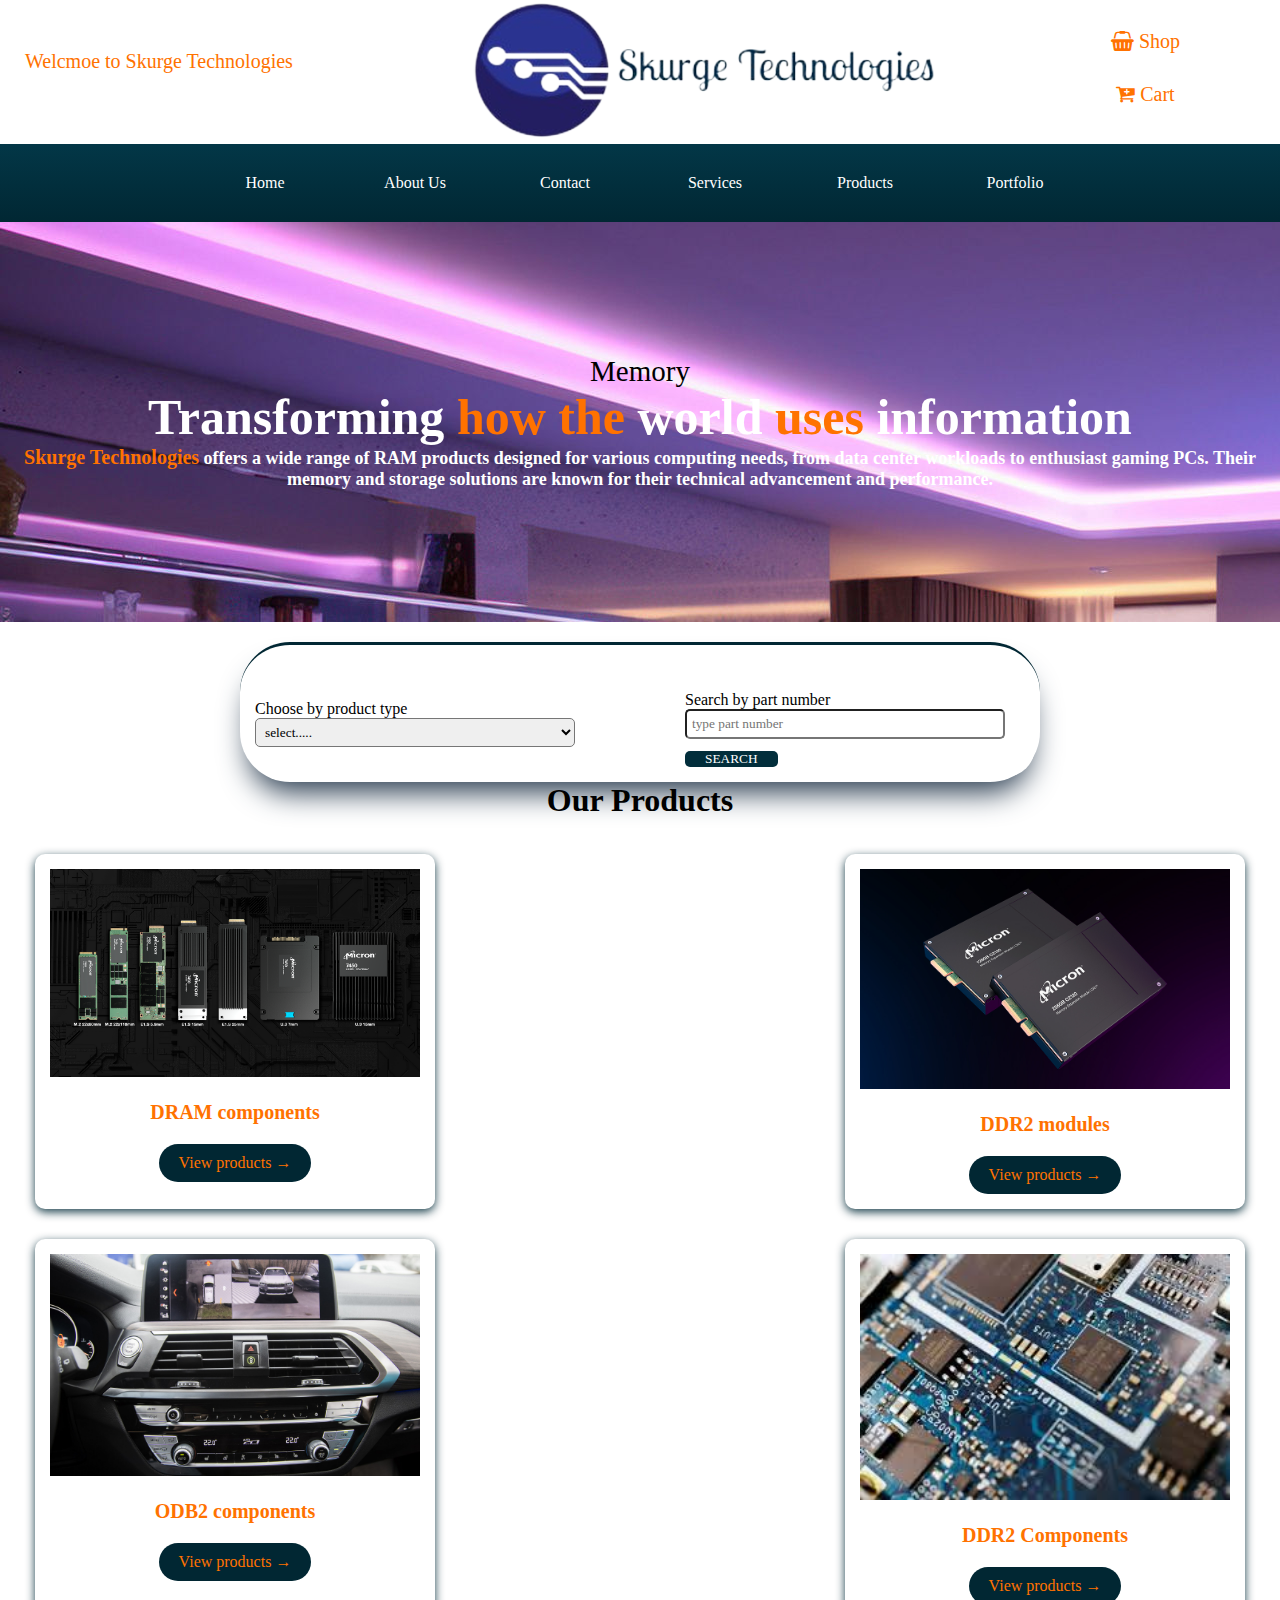
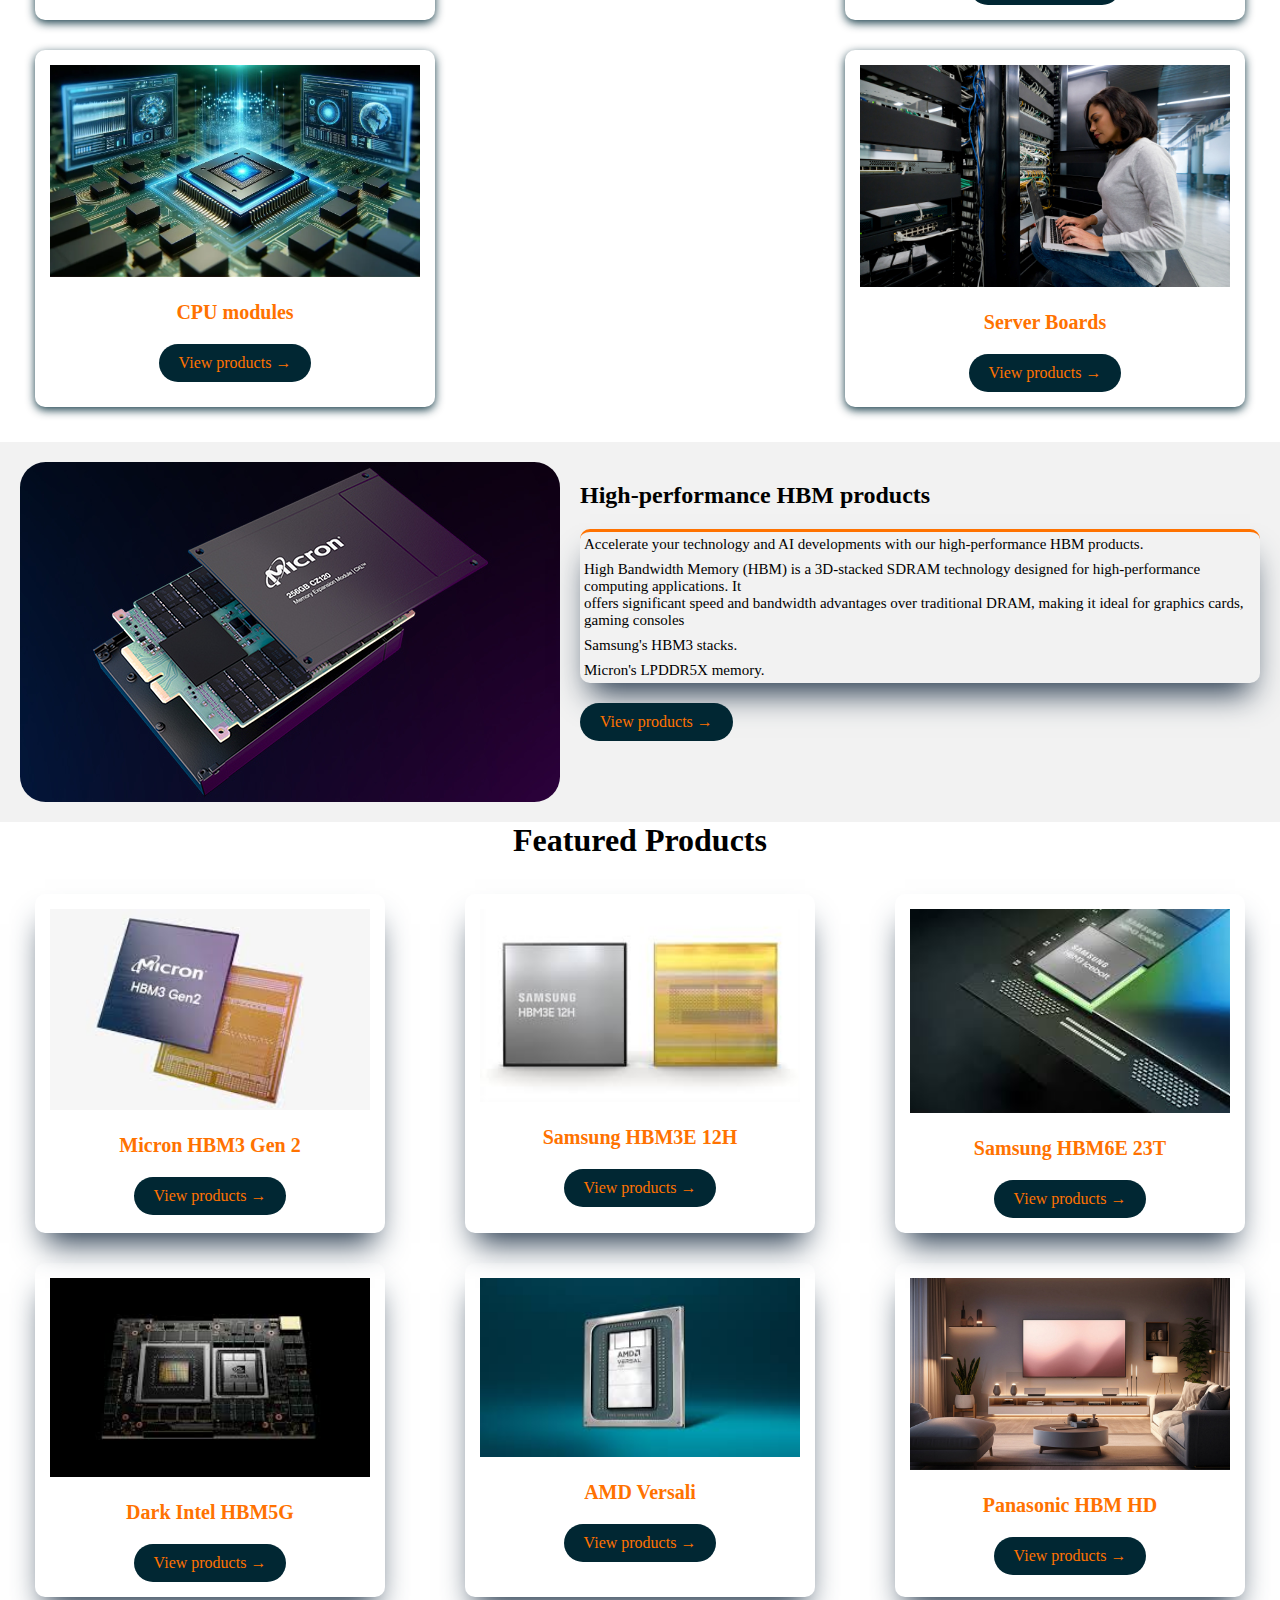
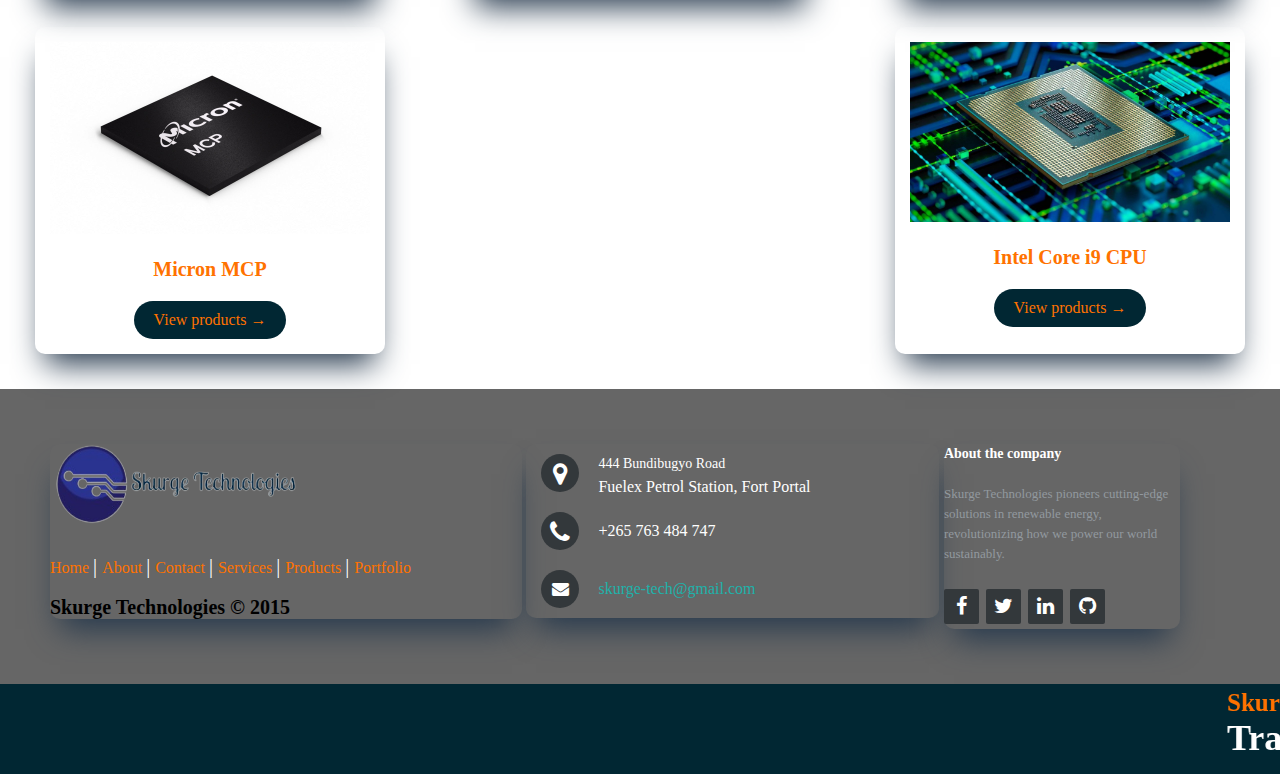
<file: products.html>
<!DOCTYPE html>
<html lang="en">
<head>
    <meta charset="UTF-8">
    <meta name="viewport" content="width=device-width, initial-scale=1.0">
    <title>Products</title>
    <link rel="stylesheet" href="style.css">
    <link rel="stylesheet" href="prod.css">
    <link rel="stylesheet" href="responsive.css">
    <link rel="shortcut icon" href="img/favicon.png" type="image/x-icon">
    <link rel="stylesheet" href="https://cdnjs.cloudflare.com/ajax/libs/font-awesome/4.7.0/css/font-awesome.min.css">
</head>
<body>

  <header>
    <div class="header-cont cont1">
        <p>
            Welcmoe to Skurge Technologies
        </p>
    </div>

    <div class="logo">
        <img src="img/logo-skurge-tech.png" alt="">
    </div>

    <div class="header-cont cont2">
      <p><a href="single.html"><i class="fa fa-shopping-basket" aria-hidden="true"></i>  Shop</a></p>
      <p><a href="cart.html"><i class="fa fa-cart-plus" aria-hidden="true"></i>  Cart</a></p>
    </div>
    
</header>

  <div class="nav-bar">
    <ul>
      <li class="active"><a href="index.html">Home</a></li>
      <li><a href="about.html">About Us</a>
        <div class="sub-menu">
          <ul>
              <li><a href="about.html#abt">About</a></li>
              <li><a href="about.html#v-m-o">Vision</a></li>
              <li><a href="about.html#team">Team</a></li>
          </ul>
      </div>
      </li>
      <li><a href="contact.html">Contact</a></li>
      <li><a href="services.html">Services</a></li>
      <li><a href="products.html">Products</a></li>
      <li><a href="portfolio.html">Portfolio</a>
        <div class="sub-menu">
          <ul>
            <li><a href="portfolio.html#projs">Projects</a></li>
            <li><a href="portfolio.html#tests">Tesimonials</a></li>
          </ul>
      </div>
      </li>
    </ul>
</div> 

    <section id="hero">
        <div class="hero-banner">
            <span class="hero-banner-pretitle">Memory</span>
            <h1 class="hero-banner-heading"><span>Transforming</span> how the <span>world</span> uses <span>information</span></h1>
            <p class="hero-banner-description"><span>Skurge Technologies</span> offers a wide range of RAM products designed for various computing needs, from data center workloads to enthusiast gaming PCs. Their memory and storage solutions are known for their technical advancement and performance. </p>
        </div>

        <div class="hero-banner-bg-img" style="background: url(img/5g.jpeg);" title="computer monitors in purple hues"></div>

    </section>

    <section class="search-container">

        <!-- Choose by product type -->
        <section class="search-box">
            <label for="productType">Choose by product type</label><br/>
            
            <!-- Dropdown -->
            <select id="productType" name="productType">
              <option value="1"  selected>select.....</option>
              <option value="2"  >Apple products</option>
              <option value="3"  >Cloud Storage Resources</option>
              <option value="4"  >Database Management Systems</option>
              <option value="5"  >Cyber Strategy Products</option>
              <option value="6"  >Network equipment</option>
          </select><br/>
          
        </section>
    
          <!-- Search by part number -->
          <section class="search-box">
              <label for ="partNumber">Search by part number</label><br/>
    
              <!-- Text input field -->
              <input type ="text" id ="partNumber" name ="partNumber" placeholder="type part number"><br/>
    
              <!-- Search button -->
              <button type ="submit">SEARCH</button>
    
          </section>
    
    </section>

    <center>
        <h1 id="prods" class="section-heading">Our Products</h1>
    </center>


    <section class="fe-products-section">
        <div class="fe-product-card">
          <img src="img/slide/m2.png" alt="DRAM components">
          <h2>DRAM components</h2>
          <a href="single.html#shop" class="fe-view-products">View products →</a>
        </div>
        
        <div class="fe-product-card">
          <img src="img/slide/m3.png" alt="DRAM modules">
          <h2>DDR2 modules</h2>
          <a href="single.html#shop1" class="fe-view-products">View products →</a>
        </div>
      
        <div class="fe-product-card">
          <img src="img/odb2.jpeg" alt="Low-power DRAM components">
          <h2>ODB2 components</h2>
          <a href="single.html#shop2" class="fe-view-products">View products →</a>
        </div>

        <div class="fe-product-card">
            <img src="img/products/circiut.jpeg" alt="DRAM components">
            <h2>DDR2 Components</h2>
            <a href="single.html#shop3" class="fe-view-products">View products →</a>
          </div>
          
          <div class="fe-product-card">
            <img src="img/products/cpu.webp" alt="DRAM modules">
            <h2>CPU modules</h2>
            <a href="single.html#shop4" class="fe-view-products">View products →</a>
          </div>
        
          <div class="fe-product-card">
            <img src="img/ip-routing.jpeg" alt="Low-power DRAM components">
            <h2>Server Boards</h2>
            <a href="single.html#shop5" class="fe-view-products">View products →</a>
          </div>
    </section>

    <section class="product-ad">
        <img src="img/slide/m1.png" alt="HBM products">
        <div class="product-info">
          <h2>High-performance HBM products</h2>
          <div class="para">
            <p>Accelerate your technology and AI developments with our high-performance HBM products.</p>
            <p>High Bandwidth Memory (HBM) is a 3D-stacked SDRAM technology designed for high-performance computing applications. It <br> offers significant speed and bandwidth advantages over traditional DRAM, making it ideal for graphics cards, gaming consoles</p>
            <p>Samsung's HBM3 stacks.</p>
            <p>Micron's LPDDR5X memory.</p>
          </div>

          <a href="" class="view-products">View products →</a>
        </div>
    </section>

    <center>
        <h1 class="section-heading">Featured Products</h1>
    </center>
    

    <section class="products-section">
        <!-- Product 1 -->
        <div class="product-card">
          <img src="img/products/hbm1.jpeg" alt="Product 1">
          <h2>Micron HBM3 Gen 2</h2>
          <a href="#" class="view-products">View products →</a>
        </div>
      
        <!-- Product 2 -->
        <div class="product-card">
          <img src="img/products/hbm2.jpeg" alt="Product 2">
          <h2>Samsung HBM3E 12H</h2>
          <a href="#" class="view-products">View products →</a>
        </div>
      
        <!-- Product 3 -->
        <div class="product-card">
          <img src="img/products/hbm3.jpeg" alt="Product 3">
          <h2>Samsung HBM6E 23T</h2>
          <a href="#" class="view-products">View products →</a>
        </div>
      
        <!-- Product 4 -->
        <div class="product-card">
          <img src="img/products/hbm4.jpeg" alt="Product 4">
          <h2>Dark Intel HBM5G</h2>
          <a href="#" class="view-products">View products →</a>
        </div>
      
        <!-- Product 5 -->
        <div class="product-card">
          <img src="img/products/hbm5.jpeg" alt="Product 5">
          <h2>AMD Versali</h2>
          <a href="#" class="view-products">View products →</a>
        </div>
      
        <!-- Product 6 -->
        <div class="product-card">
          <img src="img/video-delivery.jpeg" alt="Product 6">
          <h2>Panasonic HBM HD</h2>
          <a href="#" class="view-products">View products →</a>
        </div>
      
        <!-- Product 7 -->
        <div class="product-card">
          <img src="img/products/1.5gb.jpeg" alt="Product 7">
          <h2>Micron MCP</h2>
          <a href="#" class="view-products">View products →</a>
        </div>
      
        <!-- Product 8 -->
        <div class="product-card">
          <img src="img/products/intel-alder-lake-s-processador-1060x596.jpg" alt="Product 8">
          <h2>Intel Core i9 CPU</h2>
          <a href="#" class="view-products">View products →</a>
        </div>
    </section>


    <footer class="footer-distributed">

      <div class="footer-left">

          <!-- <h3>Company<span>logo</span></h3> -->
          <img src="img/logo-skurge-tech.png" alt="company logo">

          <p class="footer-links">
              <a href="index.html" class="link-1">Home</a>
              
              <a href="about.html">About</a>
          
              <a href="contact.html">Contact</a>
          
              <a href="services.html">Services</a>
              
              <a href="products.html">Products</a>
              
              <a href="portfolio.html">Portfolio</a>
          </p>

          <p class="footer-company-name"><span>Skurge Technologies</span> © 2015</p>
      </div>

      <div class="footer-center">

          <div>
              <i class="fa fa-map-marker"></i>
              <p><span>444 Bundibugyo Road</span> Fuelex Petrol Station, Fort Portal</p>
          </div>

          <div>
              <i class="fa fa-phone"></i>
              <p>+265 763 484 747</p>
          </div>

          <div>
              <i class="fa fa-envelope"></i>
              <p><a href="mailto:karamagihenry911@gmail.com">skurge-tech@gmail.com</a></p>
          </div>

      </div>

      <div class="footer-right">

          <p class="footer-company-about">
              <span>About the company</span>
              Skurge Technologies pioneers cutting-edge solutions in renewable energy, revolutionizing how we power our world sustainably.
          </p>

          <div class="footer-icons">

              <a href="facebook.com"><i class="fa fa-facebook"></i></a>
              <a href="https://twitter.com/home?utm_source=homescreen&utm_medium=shortcut"><i class="fa fa-twitter" aria-hidden="true"></i></a>
              <a href="https://www.linkedin.com/jobs/jam/"><i class="fa fa-linkedin"></i></a>
              <a href="https://github.com/"><i class="fa fa-github"></i></a>

          </div>

      </div>

  </footer>

  <div class="main"> 
      <marquee class="marq"  
               direction="left" loop=""> 
          <div class="marq-title"> 
              Skurge Technologies 
          </div>
          
          <div class="marq-content"> 
              Transforming how the world uses information 
          </div> 
      </marquee> 
  </div>
      


</body>
</html>
</file>
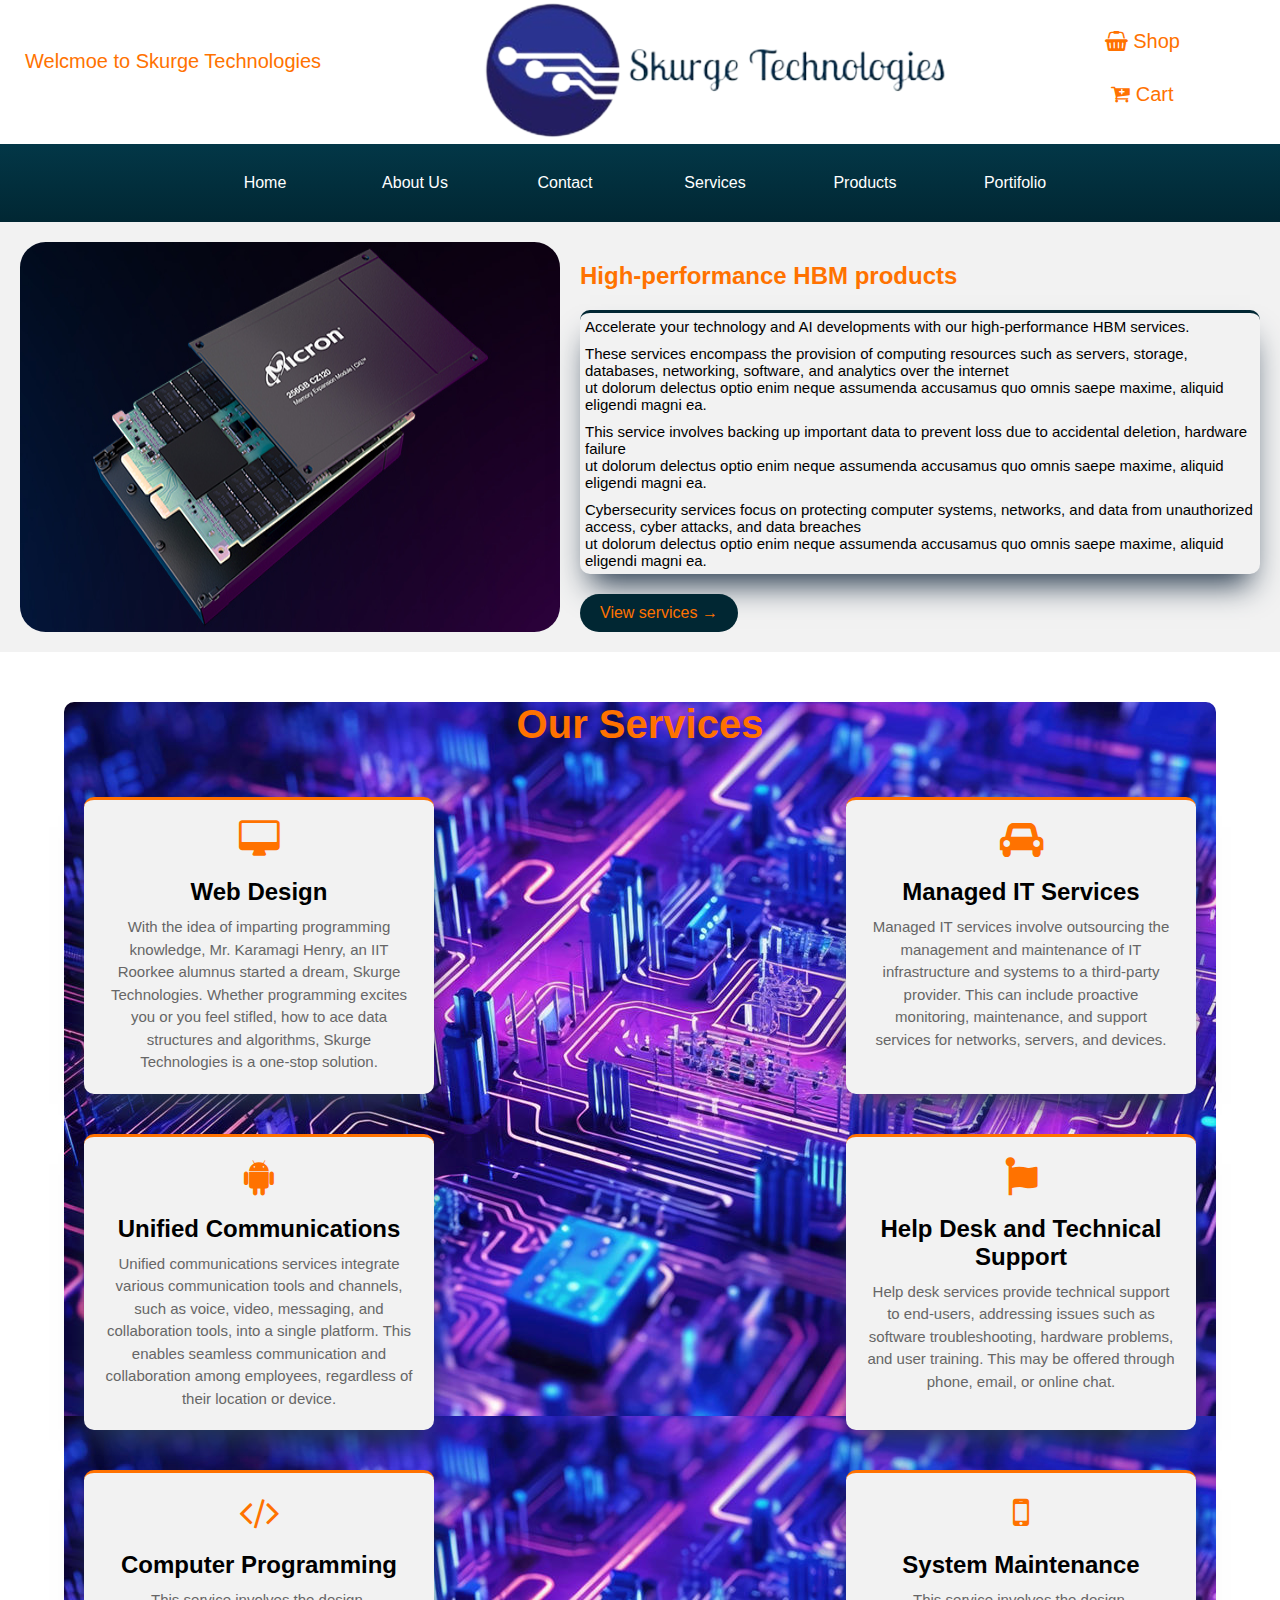
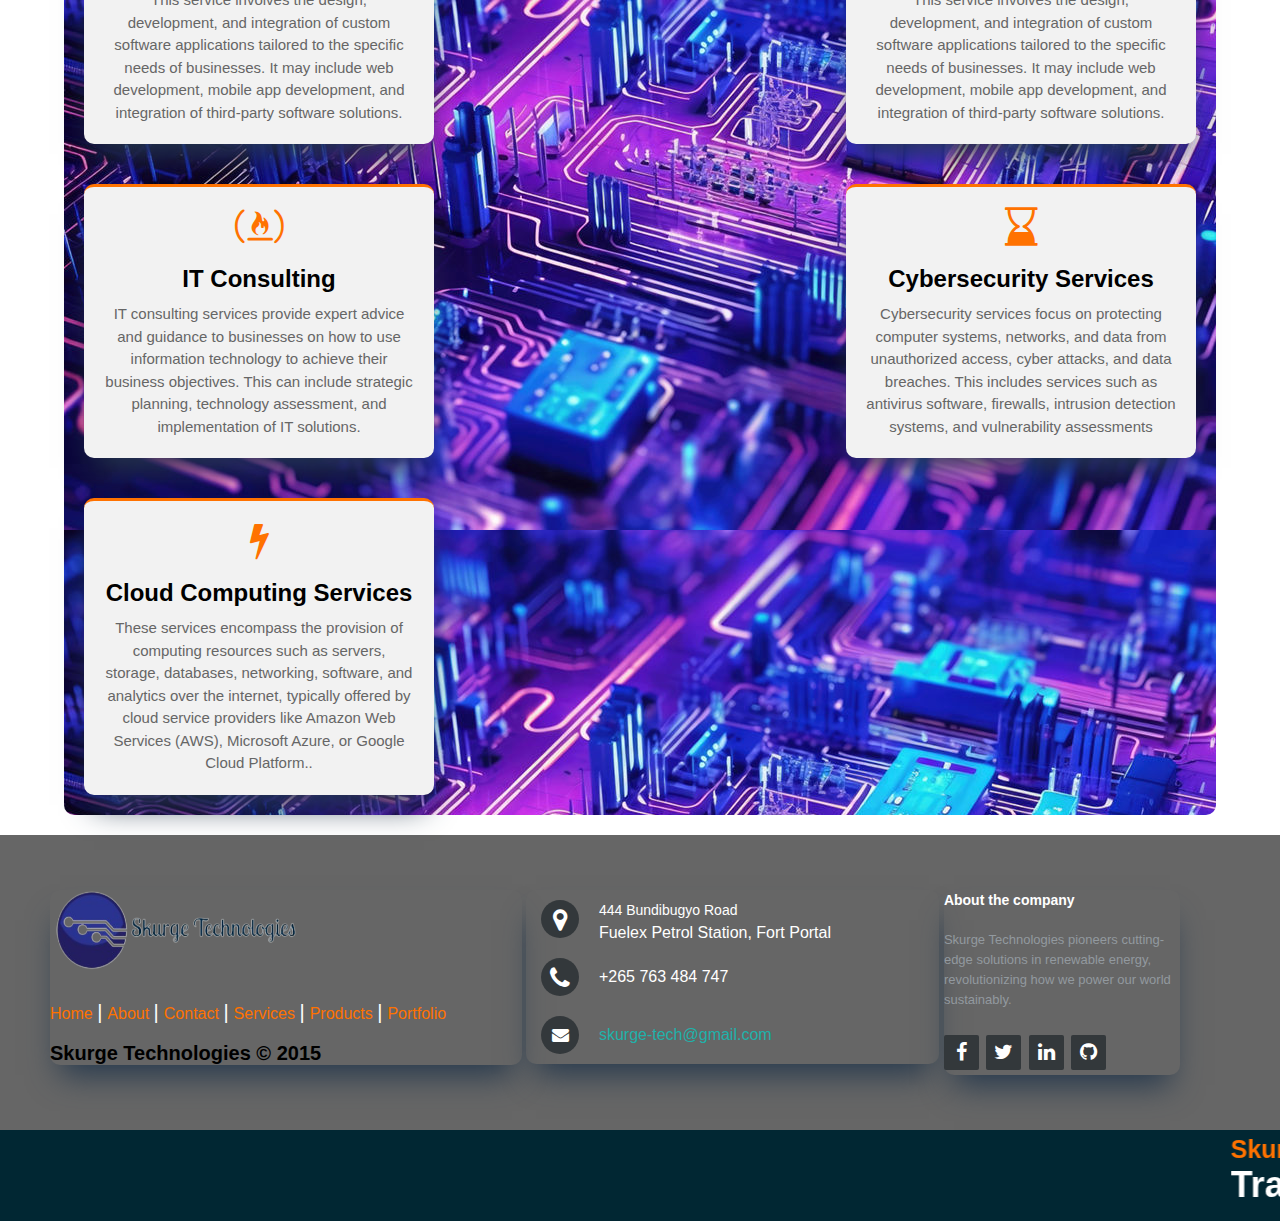
<file: services.html>
<!DOCTYPE html>
<html lang="en">
<head>
    <meta charset="UTF-8">
    <meta name="viewport" content="width=device-width, initial-scale=1.0">
    <title>Services</title>
    <link rel="stylesheet" href="https://cdnjs.cloudflare.com/ajax/libs/font-awesome/4.7.0/css/font-awesome.min.css">
    <link rel="stylesheet" href="style.css">
    <link rel="stylesheet" href="ser.css">
    <link rel="stylesheet" href="responsive.css">
    <link rel="shortcut icon" href="img/favicon.png" type="image/x-icon">
</head>
<body>

    <header>
        <div class="header-cont cont1">
            <p>
                Welcmoe to Skurge Technologies
            </p>
        </div>
    
        <div class="logo">
            <img src="img/logo-skurge-tech.png" alt="">
        </div>
    
        <div class="header-cont cont2">
          <p><a href="single.html"><i class="fa fa-shopping-basket" aria-hidden="true"></i>  Shop</a></p>
          <p><a href="cart.html"><i class="fa fa-cart-plus" aria-hidden="true"></i>  Cart</a></p>
        </div>
        
    </header>


    <div class="nav-bar">
        <ul>
          <li class="active"><a href="index.html">Home</a></li>
          <li><a href="about.html">About Us</a>
            <div class="sub-menu">
                <ul>
                    <li><a href="about.html#abt">About</a></li>
                    <li><a href="about.html#v-m-o">Vision</a></li>
                    <li><a href="about.html#team">Team</a></li>
                </ul>
            </div>
          </li>
          <li><a href="contact.html">Contact</a></li>
          <li><a href="services.html">Services</a></li>
          <li><a href="products.html">Products</a></li>
          <li><a href="portfolio.html">Portifolio</a>
            <div class="sub-menu">
                <ul>
                  <li><a href="portfolio.html#projs">Projects</a></li>
                  <li><a href="portfolio.html#tests">Tesimonials</a></li>
                </ul>
            </div>
        </li>
        </ul>
    </div> 

    <section class="product-ad">
        <img src="img/slide/m1.png" alt="HBM products">
        <div class="product-info">
          <h2>High-performance HBM products</h2>
          <div class="para">
            <p>Accelerate your technology and AI developments with our high-performance HBM services.</p>
            <p>These services encompass the provision of computing resources such as servers, storage, databases, networking, software, and analytics over the internet <br> ut dolorum delectus optio enim neque assumenda accusamus quo omnis saepe maxime, aliquid eligendi magni ea.</p>
            <p>This service involves backing up important data to prevent loss due to accidental deletion, hardware failure <br> ut dolorum delectus optio enim neque assumenda accusamus quo omnis saepe maxime, aliquid eligendi magni ea.</p>
            <p>Cybersecurity services focus on protecting computer systems, networks, and data from unauthorized access, cyber attacks, and data breaches <br> ut dolorum delectus optio enim neque assumenda accusamus quo omnis saepe maxime, aliquid eligendi magni ea.</p>
          </div>

          <a href="#" class="view-products">View services →</a>
        </div>
    </section>

    <div id="container" class="container">
        <h1 class="section-heading">Our Services</h1>
        <div class="services-cards">
            <div class="services-card">
                <i class="fa fa-desktop"></i>
                <h2>Web Design</h2>
                <p>With the idea of imparting programming 
                    knowledge, Mr. Karamagi Henry, an IIT 
                    Roorkee alumnus started a dream, 
                    Skurge Technologies. Whether programming 
                    excites you or you feel stifled, 
                    how to ace data structures and 
                    algorithms, Skurge Technologies is a 
                    one-stop solution.</p>
            </div>

            <div class="services-card">
              <i class="fa fa-car" aria-hidden="true"></i>
              <h2>Managed IT Services</h2>
              <p>Managed IT services involve outsourcing the management and maintenance of IT infrastructure and systems to a third-party provider. This can include proactive monitoring, maintenance, and support services for networks, servers, and devices.</p>
            </div>

            <div class="services-card">
            <i class="fa fa-android"></i>
            <h2>Unified Communications</h2>
            <p>Unified communications services integrate various communication tools and channels, such as voice, video, messaging, and collaboration tools, into a single platform. This enables seamless communication and collaboration among employees, regardless of their location or device.</p>
            </div>

            <div class="services-card">
          <i class="fa fa-font-awesome"></i>
          <h2>Help Desk and Technical Support</h2>
          <p>Help desk services provide technical support to end-users, addressing issues such as software troubleshooting, hardware problems, and user training. This may be offered through phone, email, or online chat.</p>
            </div>

            <div class="services-card">
                <i class="fa fa-code"></i>
                <h2>Computer Programming</h2>
                <p>This service involves the design, development, and integration of custom software applications tailored to the specific needs of businesses. It may include web development, mobile app development, and integration of third-party software solutions.</p>
            </div>

            <div class="services-card">
                <i class="fa fa-mobile"></i>
                <h2>System Maintenance</h2>
                <p>This service involves the design, development, and integration of custom software applications tailored to the specific needs of businesses. It may include web development, mobile app development, and integration of third-party software solutions.</p>
            </div>

            <div class="services-card">
                <i class="fa fa-free-code-camp"></i>
                <h2>IT Consulting</h2>
                <p>IT consulting services provide expert advice and guidance to businesses on how to use information technology to achieve their business objectives. This can include strategic planning, technology assessment, and implementation of IT solutions.</p>
            </div>

            <div class="services-card">
                <i class="	fa fa-hourglass-3"></i>
                <h2>Cybersecurity Services</h2>
                <p>Cybersecurity services focus on protecting computer systems, networks, and data from unauthorized access, cyber attacks, and data breaches. This includes services such as antivirus software, firewalls, intrusion detection systems, and vulnerability assessments</p>
            </div>

            <div class="services-card">
                <i class="fa fa-flash"></i>
                <h2>Cloud Computing Services</h2>
                <p>These services encompass the provision of computing resources such as servers, storage, databases, networking, software, and analytics over the internet, typically offered by cloud service providers like Amazon Web Services (AWS), Microsoft Azure, or Google Cloud Platform..</p>
            </div>

        </div>
    </div>


    <footer class="footer-distributed">

        <div class="footer-left">

            <!-- <h3>Company<span>logo</span></h3> -->
            <img src="img/logo-skurge-tech.png" alt="company logo">

            <p class="footer-links">
                <a href="index.html" class="link-1">Home</a>
                
                <a href="about.html">About</a>
            
                <a href="contact.html">Contact</a>
            
                <a href="services.html">Services</a>
                
                <a href="products.html">Products</a>
                
                <a href="portfolio.html">Portfolio</a>
            </p>

            <p class="footer-company-name"><span>Skurge Technologies</span> © 2015</p>
        </div>

        <div class="footer-center">

            <div>
                <i class="fa fa-map-marker"></i>
                <p><span>444 Bundibugyo Road</span> Fuelex Petrol Station, Fort Portal</p>
            </div>

            <div>
                <i class="fa fa-phone"></i>
                <p>+265 763 484 747</p>
            </div>

            <div>
                <i class="fa fa-envelope"></i>
                <p><a href="mailto:karamagihenry911@gmail.com">skurge-tech@gmail.com</a></p>
            </div>

        </div>

        <div class="footer-right">

            <p class="footer-company-about">
                <span>About the company</span>
                Skurge Technologies pioneers cutting-edge solutions in renewable energy, revolutionizing how we power our world sustainably.
            </p>

            <div class="footer-icons">

                <a href="facebook.com"><i class="fa fa-facebook"></i></a>
                <a href="https://twitter.com/home?utm_source=homescreen&utm_medium=shortcut"><i class="fa fa-twitter" aria-hidden="true"></i></a>
                <a href="https://www.linkedin.com/jobs/jam/"><i class="fa fa-linkedin"></i></a>
                <a href="https://github.com/"><i class="fa fa-github"></i></a>

            </div>

        </div>

    </footer>

    <div class="main"> 
        <marquee class="marq"  
                 direction="left" loop=""> 
            <div class="marq-title"> 
                Skurge Technologies 
            </div>
            
            <div class="marq-content"> 
                Transforming how the world uses information 
            </div> 
        </marquee> 
    </div>
</body>
</html>
</file>
<file: style.css>
* {
    margin: 0px;
    padding: 0px;
    box-sizing: border-box;
}


header {
    display: flex;
    justify-content: space-between;
    gap: 20px;
}

.header-cont  {
    display: block;
    justify-items: center;
}

.header-cont p {
    font-size: 20px;
    color: #ff7200;
}

.cont1 {
    margin-left: 25px;
}

.cont2 {
    margin-right: 100px;
}

.cont1 p {
    padding-top: 50px;
}

.cont2 {
    display: block;
    justify-content: space-between;
}

.cont2 a {
    text-decoration: none;
    color: #ff7200;
}

.cont2 p {
    padding-top: 30px;
    text-decoration: none;
    color: #ff7200;
}



.nav-bar{
    background-image: linear-gradient(#033747, #012733);
    text-align: center;
    text-decoration: none;
    z-index: 1;
}


.nav-bar ul{
    display: inline-flex;
    list-style-type: none;
    color: #ff7200;
    text-decoration: none;
    z-index: 1;
}

.nav-bar ul li{
    width: 120px;
    margin: 15px;
    padding: 15px;
    text-decoration: none;
    z-index: 1;
}


.nav-bar ul li a{
    color: white;
    text-decoration: none;
    list-style: none;
    list-style-type: none;
    z-index: 1;
}

.active {
    color: white;
}


.nav-bar ul li a:hover {
    color: #ff7200;
    z-index: 1;
}


.nav-bar ul li:hover{
    border: 1px solid #ff7200;
    border-radius: 3px;
    z-index: 1;
} 
    
.sub-menu{
        display: none;
}

    .nav-bar ul li:hover .sub-menu{
        display: block;
        position: absolute;
        background: #012733;
        margin-top: 15px;
        margin-left: -15px ;
    }
    .nav-bar ul li:hover .sub-menu ul{
        display: block;
        margin: 10px;
    }
    
    .nav-bar ul li:hover .sub-menu ul li{
        width: 150px;
        padding: 10px;
        background: transparent;
        border-radius: 0px;
        text-align: left;
    }
    
.nav-bar ul li:hover .sub-menu ul li a:hover{
    color: #ff7200;
}


























/* THE SLIDER SECTION */
.slider-container {
    position: relative;
    overflow: hidden;
    height: 500px;
    border: 1px solid purple;
    /* margin-left: 10px; */
    /* margin-right: 10px; */
    /* margin-top: 5px; */
    border-radius: 5px;
    /* width: 1327px; */
    width: 100%;
}

.slider {
    display: flex;
    transition: transform 0.5s ease-in-out;
}

.slide {
    flex: 0 0 100%;
    position: relative;
}

.slide img {
    width: 100%;
    height: 500px;
    object-fit: cover; /* or object-fit: contain; depending on your preference */
}

.slide-content h1 {
    margin-bottom: 10px;
    z-index: 1;
}

.slide-content p {
    margin-bottom: 20px;
    z-index: 1;
}

.prev,
.next {
    position: absolute;
    top: 50%;
    transform: translateY(-50%);
    background-color: rgba(255, 255, 255, 0.5);
    border: none;
    outline: none;
    cursor: pointer;
    padding: 10px;
}

.prev {
    left: 0;
}

.next {
    right: 0;
}























.container-h {
    text-align: center;
    border: 1px solid #ff7200;
    width: 80%;
    margin: 0 auto;
}


/* the hero section */
.hero-h {
    background-image: url('img/ip-routing.jpeg');
    background-size: cover;
    color: #fff;
    text-align: center;
    padding: 100px 0;
}

.hero-h h1 {
    margin: 0;
    font-size: 3em;
}

.hero-h p {
    font-size: 1.2em;
    margin-bottom: 30px;
}

.btn {
    display: inline-block;
    background-color: #007bff;
    color: #fff;
    text-decoration: none;
    padding: 10px 20px;
    border-radius: 5px;
    transition: background-color 0.3s ease;
}

.btn:hover {
    background-color: #0056b3;
}


























/* the features section */
.features {
    background-image: url(img/chasis.jpeg);
    background-position: center;
    padding: 100px 0;
    text-align: center;
}

.features h2 {
    margin-bottom: 50px;
    color: #ff7200;
}

.feature {
    display: inline-block;
    /* display: flex; */
    width: 30%;
    margin: 0 2%;
    padding: 20px;
    background-color: #012733;
    border-radius: 10px;
}

.feature:hover {
    box-shadow: rgb(38, 57, 77) 0px 20px 30px -10px;
    transition: 0.4s ease-in-out;
    transform: translateY(-10px);
}

.feature i {
    font-size: 3em;
    margin-bottom: 20px;
    color: #ff7200;
}

.feature h3 {
    margin: 0;
    color: #ff7200;
}

.feature p {
    font-size: 1.1em;
    color: #fff;
}






































/* THE FOOTER SECTION */
@import url(https://fonts.googleapis.com/css?family=Open+Sans:400,500,300,700);

* {
  font-family: Open Sans;
}

.footer-distributed{
	background: #666;
	box-shadow: 0 1px 1px 0 rgba(0, 0, 0, 0.12);
	box-sizing: border-box;
	width: 100%;
	text-align: left;
	font: bold 16px sans-serif;
	padding: 55px 50px;
}

.footer-distributed .footer-left,
.footer-distributed .footer-center,
.footer-distributed .footer-right{
	display: inline-block;
	vertical-align: top;
}

/* Footer left */

.footer-distributed .footer-left{
	width: 40%;
    border-radius: 10px;
    box-shadow: rgb(38, 57, 77) 0px 20px 30px -10px;
}

.footer-distributed .footer-left:hover {
    transform: translateY(-10px);
    transition: 0.5s ease-in-out;
}

/* The company logo */
.footer-left img {
    height: 80px;
    width: 250px;
}


.footer-distributed h3{
	color:  #ffffff;
	font: normal 36px 'Open Sans', cursive;
	margin: 0;
}

.footer-distributed h3 span{
	color:  lightseagreen;
}

/* Footer links */

.footer-distributed .footer-links{
	color:  #ff7200;
	margin: 20px 0 12px;
	padding: 0;
}

.footer-distributed .footer-links a{
	display:inline-block;
	line-height: 1.8;
  font-weight:400;
	text-decoration: none;
	color:  inherit;
}

.footer-distributed .footer-company-name{
	/* color:  #222; */
	/* font-size: 14px; */
	font-weight: bolder;
	margin: 0;
    font-size: 20px;
    color: #000;
}

/* Footer Center */

.footer-distributed .footer-center{
	width: 35%;
    border-radius: 10px;
    box-shadow: rgb(38, 57, 77) 0px 20px 30px -10px;
}

.footer-distributed .footer-center:hover {
    transform: translateY(-10px);
    transition: 0.5s ease-in-out;
}

.footer-distributed .footer-center i{
	background-color:  #33383b;
	color: #ffffff;
	font-size: 25px;
	width: 38px;
	height: 38px;
	border-radius: 50%;
	text-align: center;
	line-height: 42px;
	margin: 10px 15px;
	vertical-align: middle;
}

.footer-distributed .footer-center i.fa-envelope{
	font-size: 17px;
	line-height: 38px;
}


.footer-distributed .footer-center i:hover {
    color: #ff7200;
    transform: translateX(-5px);
    transition: 0.5s ease;
}


.footer-distributed .footer-center p{
	display: inline-block;
	color: #ffffff;
  font-weight:400;
	vertical-align: middle;
	margin:0;
}

.footer-distributed .footer-center p span{
	display:block;
	font-weight: normal;
	font-size:14px;
	line-height:2;
}

.footer-distributed .footer-center p a{
	color:  lightseagreen;
	text-decoration: none;
}

.footer-links a {
    text-decoration: underline;
}

.footer-distributed .footer-links a:before {
  content: "|";
  font-weight:300;
  font-size: 20px;
  left: 0;
  color: #fff;
  display: inline-block;
  padding-right: 5px;
}

.footer-distributed .footer-links .link-1:before {
  content: none;
}

/* Footer Right */

.footer-distributed .footer-right{
    border-radius: 10px;
    box-shadow: rgb(38, 57, 77) 0px 20px 30px -10px;
    width: 20%;
}

.footer-distributed .footer-right:hover {
    transform: translateY(-10px);
    transition: 0.5s ease-in-out;
}



.footer-distributed .footer-company-about{
	line-height: 20px;
	color:  #92999f;
	font-size: 13px;
	font-weight: normal;
	margin: 0;
}

.footer-distributed .footer-company-about span{
	display: block;
	color:  #ffffff;
	font-size: 14px;
	font-weight: bold;
	margin-bottom: 20px;
}

.footer-distributed .footer-icons{
	margin-top: 25px;
}

.footer-distributed .footer-icons a{
	display: inline-block;
	width: 35px;
	height: 35px;
	cursor: pointer;
	background-color:  #33383b;
	border-radius: 2px;

	font-size: 20px;
	color: #ffffff;
	text-align: center;
	line-height: 35px;

	margin-right: 3px;
	margin-bottom: 5px;
}

.footer-distributed .footer-icons a i:hover {
    color: #ff7200;
    transition: 0.5s ease;
    transform: translateY(-5px);
}
















@media (max-width: 880px) {

	.footer-distributed{
		font: bold 14px sans-serif;
	}

	.footer-distributed .footer-left,
	.footer-distributed .footer-center,
	.footer-distributed .footer-right{
		display: block;
		width: 100%;
		margin-bottom: 40px;
		text-align: center;
	}

	.footer-distributed .footer-center i{
		margin-left: 0;
	}

}


/* MARQUEE */
.main { 
    text-align: center; 
} 

marquee {
    direction: ltr;
}

.marq { 
    background-color: #012733;
    padding-top: 5px; 
    padding-bottom: 5px; 
} 

.marq-title {
    font-size: 25px;
    color: #ff7200;
    font-weight: bolder;
}

.marq-content { 
    font-size: 36px; 
    font-weight: bold; 
    color: white; 
    padding-bottom: 10px; 
}
</file>
<file: vis-h.css>
/* VISION-MISSION-OBJECTIVES */

/* THE MAIN CONTAINER */

.v-m-o {
    height: 350px;
    align-items: center;
    background-image: url(img/back.jpeg);
}

/* VISION */
.vision {
    background-color: #fff;
    display: block;
    margin-top: 20px;
    height: 300px;
    width: 800px;
    /* margin-top: 30px; */
    margin-left: 320px;
    border-radius: 10px;
    border-bottom: 3px solid #ff7200;
    border-top: 3px solid #ff7200;
    transition: 0.5s ease;
}

.vision:hover {
    transform: translateY(10px);
}

.vis-head {
    margin-top: 20px;
    margin-bottom: 20px;
    text-align: center;
    text-decoration: underline #ff7200;
}

hr {
    align-content: center;
    width: 100%;
    height: 2px;
    color: #ff7200;
}

.p1 {
    padding-bottom: 30px;
}
.p2 {
    padding-top: 30px;
}

.color {
    display: flex;
    width: 100%;
    height: 20px;
    align-items: center;
    /* background-color: #ff7200; */
    border: 1px solid #ff7200;
}

.orange {
    /* border: 1px solid #022d3b; */
    width: 50%;
    height: 20px;
    background-color: #ff7200;
}

.dark-teal {
    /* border: 1px solid #ff7200; */
    width: 50%;
    height: 20px;
    background-color: #022d3b;
}

.view-products {
    margin-left: 325px;
    margin-top: 10px;
    background-color: #012733;
    color: #ff7200;
    text-decoration: none;
    padding: 10px 20px;
    display: inline-block;
    border-radius: 19px;
}
</file>
<file: ser-h.css>
.container {
    width: 100%;
    margin: auto;
    /* background-image: url(img/back.jpeg); */
    background: grey;
    border-radius: 10px;
    margin-bottom: 20px;
}

.section-heading {
    color: #ff7200;
    font-size: 40px;
    text-align: center;
    margin-top: 50px;
}

.services-cards {
    display: flex;
    flex-wrap: wrap;
    justify-content: space-between;
    margin-top: 30px;
}

.services-card {
    background-color: #f2f2f2;
    width: 350px;
    /* border: 1px solid hsl(194, 94%, 12%); */
    border-radius: 10px;
    border-top: 3px solid #ff7200;
    padding: 20px;
    margin: 20px;
    text-align: center;
    cursor: pointer;
    transition: 0.5s ease;
    box-shadow: rgb(38, 57, 77) 0px 20px 30px -10px;
}

.services-card:hover {
    transform: translateY(-30px);
}

.services-card i {
    font-size: 38px;
    margin-bottom: 20px;
    color: #ff7200;
}

.services-card h2 {
    font-size: 24px;
    margin-bottom: 10px;
}

.services-card p {
    font-size: 15px;
    color: #666;
    line-height: 1.5;
}

.read-more {
    margin-left: 680px;
    margin-top: 10px;
    background-color: #012733;
    color: #ff7200;
    text-decoration: none;
    padding: 10px 20px;
    display: inline-block;
    border-radius: 19px;
}


@media screen  and (max-width: 768px) {
    .services-cards {
        flex-direction: column;
        align-items: center;
    }
}
</file>
<file: pro-h.css>
/* THE OUR PRODUCTS SECTION */
.fe-products-section {
    display: flex;
    flex-wrap: wrap;
    flex-direction: row;
    justify-content: space-between;
    padding: 20px;
  }
  
  .fe-product-card {
    width: 400px;
    /* border: 1px solid hsl(194, 94%, 12%); */
    border-radius: 10px;
    padding: 15px;
    margin: 15px;
    text-align: center;
    cursor: pointer;
    transition: 0.5s ease;
    box-shadow: 0 3px 10px rgb(1 42 55 / 0.9);
  }
  
  .fe-product-card:hover {
    transform: translateY(-10px);
  }
  
  
  .fe-product-card img {
    width: 100%;
    height: auto;
  }
  
  .fe-product-card h2 {
    font-size: 20px;
    margin: 20px 0;
    /* background-color: ; */
    color: #ff7200;
  }
  
  .fe-product-card h2:hover {
    text-decoration: underline #012733;
  }
  
  .fe-view-products {
    background-color: #012733;
    color: #ff7200;
    text-decoration: none;
    padding: 10px 20px;
    display: inline-block;
    border-radius: 19px;
  }
</file>
<file: responsive.css>
@media screen and (max-width: 768px) {
    .header-cont, .logo {
        display: block;
        text-align: center;
    }
}

/* the nav bar */
@media screen and (max-width: 768px) {
    .nav-bar {
        text-align: center;
    }

    .nav-bar li {
        display: block;
        margin: 10px 0;
    }

    .sub-menu {
        position: relative;
    }

    .sub-menu ul {
        position: absolute;
        left: 0;
        top: 100%;
        background-color: #fff;
        padding: 10px;
        box-shadow: 0px 2px 5px rgba(0, 0, 0, 0.1);
        display: none;
    }

    .nav-bar li:hover .sub-menu ul {
        display: block;
    }
}

/* slider */
@media screen and (max-width: 768px) {
    .slide img {
        height: auto;
    }

    .container a {
        margin-left: 280px;
    }

    .product-ad {
        display: flex;
    }
}

/* vis */
@media screen and (max-width: 768px) {

    .vision {
        width: auto;
        margin-left: 0;
    }

    .vis-para {
        padding: 0 20px;
    }
}

@media screen and (max-width:1024px){
    .vision {
        width: auto;
        margin-left: 0;
    }
}
</file>
<file: abt.css>
/* About Section */
 
.about {
    background: rgb(224, 251, 222);
    background: linear-gradient(360deg, rgba(255, 245, 247, 0.425) 0%, rgba(252, 213, 163, 0.603) 100%);
    padding: 100px 0 20px 0;
    text-align: center;
    border-bottom: 1px solid #ff7200;
}
 
.about h1 {
    font-size: 2.5rem;
    margin-bottom: 20px;
    color: #022d3b;
}
 
.about p {
    font-size: 1rem;
    color: #022d3b;
    max-width: 800px;
    margin: 0 auto;
}
 
.about-info {
    margin: 2rem 2rem;
    display: flex;
    align-items: center;
    justify-content: center;
    text-align: left;
}
 
.about-img {
    width: 500px;
    height: 20rem;
    border-radius: 10px;
 
}
 
.about-img img {
    width: 100%;
    height: 100%;
    /* border-radius: 10px; */
    object-fit: contain;
}

.about-img img:hover {
    transform: translateX(5px);
    transition: 0.5s ease;
}
 
.about-info p {
    font-size: 1.3rem;
    margin: 0 2rem;
    text-align: justify;
}
 
.button-abt {
    border: none;
    outline: 0;
    padding: 10px;
    margin: 2rem;
    font-size: 1rem;
    color: white;
    background-color: #ff7200;
    text-align: center;
    cursor: pointer;
    width: 15rem;
    border-radius: 4px;
}

.button-abt a {
    color: white;
    text-decoration: none;
}

.button-abt a:hover {
    color: black;
}
 
.button-abt:hover {
    background-color: #022d3b;
    color: #ff7200;
    transition: 0.5s ease;
}
 


/* VISION-MISSION-OBJECTIVES */

/* THE MAIN CONTAINER */
.v-m-o {
    display: flex;
    justify-content: space-between;
    align-items: center;
    background-image: url(img/back.jpeg);
}



/* MISSION */
.mission {
    align-items: center;
    background-color: #fff;
    display: block;
    height: 400px;
    width: 350px;
    margin: 10px;
    border-radius: 10px;
    border-bottom: 3px solid #ff7200;
    border-top: 3px solid #ff7200;
    transition: 0.5s ease;
}

.mission:hover {
    transform: translateY(-20px);
}

.miss-head {
    margin-top: 40px;
    margin-bottom: 20px;
    text-align: center;
    text-decoration: underline #ff7200;
}

.miss-para {
    padding: 20px;
    letter-spacing: 3px;
    font-family: 'Times New Roman', Times, serif;
    text-align: center;
}

.vis-para {
    padding: 20px;
    letter-spacing: 3px;
    font-family: 'Times New Roman', Times, serif;
    text-align: center;
}

.obj-para {
    padding: 20px;
    letter-spacing: 3px;
    font-family: 'Times New Roman', Times, serif;
    text-align: center;
}

.obj-para p span {
    font-weight: bolder;
    color: #ff7200;
}



/* VISION */
.vision {
    background-color: #fff;
    display: block;
    height: 500px;
    width: 570px;
    margin: 10px;
    border-radius: 10px;
    border-bottom: 3px solid #ff7200;
    border-top: 3px solid #ff7200;
    transition: 0.5s ease;
}

.vision:hover {
    transform: translateY(10px);
}

.vis-head {
    margin-top: 20px;
    margin-bottom: 20px;
    text-align: center;
    text-decoration: underline #ff7200;
}

hr {
    align-content: center;
    width: 100%;
    height: 2px;
    color: #ff7200;
}

.p1 {
    padding-bottom: 30px;
}
.p2 {
    padding-top: 30px;
}

.color {
    display: flex;
    width: 100%;
    height: 20px;
    align-items: center;
    /* background-color: #ff7200; */
    border: 1px solid #ff7200;
}

.orange {
    /* border: 1px solid #022d3b; */
    width: 50%;
    height: 20px;
    background-color: #ff7200;
}

.dark-teal {
    /* border: 1px solid #ff7200; */
    width: 50%;
    height: 20px;
    background-color: #022d3b;
}







/* OBJECTIVES */
.objectives {
    background-color: #fff;
    display:block;
    height: 400px;
    width: 350px;
    margin: 10px;
    border-radius: 10px;
    border-bottom: 3px solid #ff7200;
    border-top: 3px solid #ff7200;
    transition: 0.5s ease;
}

.objectives:hover {
    transform: translateY(-20px);
}

.obj-head {
    margin-top: 40px;
    margin-bottom: 20px;
    text-align: center;
    text-decoration: underline #ff7200;
}









/* Team Section */
 
.team {
    padding: 30px 0;
    text-align: center;
}
 
.team h1 {
    font-size: 2.5rem;
    margin-bottom: 20px;
}
 
.team-cards {
    display: flex;
    flex-wrap: wrap;
    justify-content: center;
    gap: 15px;
    margin-top: 20px;
}
 
.card {
    background-color: white;
    border-radius: 6px;
    box-shadow: 0 4px 6px rgba(0, 0, 0, 0.5);
    overflow: hidden;
    transition: transform 0.2s, box-shadow 0.2s;
    width: 18rem;
    height: 25rem;
    margin-top: 10px;
}
 
.card:hover {
    transform: translateY(-10px);
    box-shadow: 0 8px 12px rgba(0, 0, 0, 0.5);
}
 
.card-img {
    width: 18rem;
    height: 12rem;
}
 
.card-img img {
    width: 100%;
    height: 100%;
    object-fit: fill;
}
 
.card-info .button-abt {
    margin: 2rem 1rem;
}
 
.card-name {
    font-size: 2rem;
    margin: 10px 0;
}
 
.card-role {
    font-size: 1rem;
    color: #888;
    margin: 5px 0;
}
 
.card-email {
    font-size: 1rem;
    color: #555;
}
 















@media screen  and (max-width: 768px) {
    .v-m-o {
        flex-direction: column;
        align-items: center;
    }
}
</file>
<file: cart.css>
* {
    margin: 0px;
    padding: 0px;
    box-sizing: border-box;
}

#main {
    height: 900px;
    width: 100%;
}

#container {
    margin-top: 100px;
    height: 50px;
    /* margin: 20px; */
    /* border: 2px solid #ff7200; */
    /* align-items: center; */
}

#container h1 {
    color: #ff7200;
    text-align: center;
    margin-top: 10px;
}
</file>
<file: cont.css>
@import url('https://fonts.googleapis.com/css2?family=Poppins:wght@400;600;700&display=swap');

* {
  padding: 0;
  margin: 0;
  box-sizing: border-box;
  font-family: 'Poppins', sans-serif;

}


/* THE HERO SECTION */
#hero {
	background-image: url(img/help.webp);
  background-repeat:inherit;
	object-fit: cover;
	display: flex;
	margin-bottom: 20px;
	height: 400px;
	width: 100%;
	text-align: center;
	align-items: center;
  z-index: 0;
  }
  
  
  .hero-banner span {
	font-size: 29px;
	padding-top: 30px;
  }
  
  .hero-banner h1 {
	color: #ff7200;
	font-size: 50px;
  }
  
  .hero-banner h1 span {
	color: #000;
	font-size: 50px;
  }
  
  .hero-banner p {
	font-size: 18px;
	font-weight: bold;
	color: #000;
  }
  
  .hero-banner p span {
	font-size: 20px;
	color: #ff7200;
  }
  


.cd__main {
  min-height: 100vh;
  width: 100%;
  display: flex;
  justify-content: center;
  align-items: center;
  /* background-image: url(https://images.pexels.com/photos/325185/pexels-photo-325185.jpeg?auto=compress&cs=tinysrgb&dpr=2&h=650&w=940) !important; */
  background-image: url(img/phone-scan.jpeg);
  background-size: cover;
  background-position: center;
  position: relative;
}

.cd__main::after {
  content: "";
  position: absolute;
  top: 0;
  left: 0;
  height: 100%;
  width: 100%;
  background-color: rgba(0,0,0,0.8);
}

section {
  position: relative;
  z-index: 3;
  padding-top: 50px;
  padding-bottom: 50px;
}

.container {
  max-width: 1080px;
  margin-left: auto;
  margin-right: auto;
  padding-left: 20px;
  padding-right: 20px;
}

.section-header {
  margin-bottom: 50px;
  text-align: center;
}

.section-header h2 {
  color: #ff7200;
  font-weight: bold;
  font-size: 3em;
  margin-bottom: 20px;
}

.section-header p {
  color: #FFF;
}

.row  {
  display: flex;
  flex-wrap: wrap;
  align-items: center;
  justify-content: space-between;
}

.contact-info {
  width: 50%;
}

.contact-info-item {
  display: flex;
  margin-bottom: 30px;
}

.contact-info-icon {
  height: 70px;
  width: 70px;
  background-color: #fff;
  text-align: center;
  border-radius: 50%;
}

.contact-info-icon:hover {
  background-color: #000;
  color: #ff7200;
  transform: translateX(-10px);
  transition: 0.5s ease-in;
}

.contact-info-icon i {
  font-size: 30px;
  line-height: 70px;
}

.contact-info-content {
  margin-left: 20px;
}

.contact-info-content h4 {
  color: #ff7200;
  font-size: 1.4em;
  margin-bottom: 5px;
}

.contact-info-content p {
  color: #FFF;
  font-size: 1em;
}

.contact-form {
  background-color: #fff;
  padding: 40px;
  width: 45%;
  padding-bottom: 20px;
  padding-top: 20px;
  border-radius: 10px;
  box-shadow: rgb(38, 57, 77) 0px 20px 30px -10px;
}

.contact-form h2 {
  font-weight: bold;
  font-size: 2em;
  margin-bottom: 10px;
  color: #333;
}

.contact-form .input-box {
  position: relative;
  width: 100%;
  margin-top: 10px;
}


.contact-form .input-box input,
.contact-form .input-box textarea{
  width: 100%;
  padding: 5px 0;
  font-size: 16px;
  margin: 10px 0;
  border: none;
  border-bottom: 2px solid #333;
  outline: none;
  resize: none;
}

.contact-form .input-box span {
  position: absolute;
  left: 0;
  padding: 5px 0;
  font-size: 16px;
  margin: 10px 0;
  pointer-events: none;
  transition: 0.5s;
  color: #666;
}

.contact-form .input-box input:focus ~ span,
.contact-form .input-box textarea:focus ~ span{
  color: #ff7200;
  font-size: 12px;
  transform: translateY(-20px);
}

.contact-form .input-box input[type="submit"]
{
  width: 100%;
  background: #012733;
  color: #FFF;
  border: none;
  border-radius: 10px;
  cursor: pointer;
  padding: 10px;
  font-size: 18px;
  border: 1px solid #00bcd4;
  transition: 0.5s;
}

.contact-form .input-box input[type="submit"]:hover
{
  background: #000;
  color: #ff7200;
}

#locate {
  border: 2px solid #ff7200;
  background: #012733;
}

#locate .locate-head {
  text-align: center;
  color: #ff7200;
  font-size: 50px;
  font-weight: bolder;
  padding-bottom: 30px;
}

#map {
  border: 2px solid #ff7200;
  border-radius: 10px;
}

#map iframe {
  border: 2px solid #ff7200;
  border-radius: 10px;
  width: 100%;
}








@media (max-width: 991px) {
  section {
    padding-top: 50px;
    padding-bottom: 50px;
  }
  
  .row {
    flex-direction: column;
  }
  
  .contact-info {
    margin-bottom: 40px;
    width: 100%;
  }
  
  .contact-form {
    width: 100%;
  }
}
</file>
<file: port.css>
@import url('https://fonts.googleapis.com/css2?family=Barlow+Semi+Condensed:wght@500;600&display=swap');


/* project-section */
.project-section.active {
	background-color: grey;
	position: relative;
    opacity: 1;
    /* z-index: 8; */
}

.project-section{
    width: 100%;
    min-height: 100vh;
    padding: 150px 100px 100px;
    position: fixed;
    top: 0;
    transition: 1s;
    opacity: 0;
}

.project-heading{
    font-size: 50px;
    background: #252525;
    text-transform: capitalize;
    text-align: center;
    margin-bottom: 50px;
    color: #ff7200;
    background-clip: text;
    -webkit-background-clip: text;
    -webkit-text-stroke: 8px transparent;
}

.project-container{
    display: grid;
    grid-template-columns: repeat(2, 1fr);
    grid-gap: 100px;
}

.project-card{
	box-shadow: rgb(38, 57, 77) 0px 20px 30px -10px;
    height: 400px;
    position: relative;
}

.project-img{
	border-radius: 10px;
    width: 100%;
    height: 100%;
    position: absolute;
    top: 0;
    left: 0;
    object-fit: cover;
    transition: .5s;
}

.project-content{
    position: relative;
    padding: 40px;
    color: #fff;
    transition: .5s;
    opacity: 0;
}

.project-title{
    font-size: 50px;
    text-transform: capitalize;
    text-align: center;
    font-weight: 300;
	color: #ff7200;
}

.project-info{
    margin: 40px;
    font-size: 20px;
    line-height: 30px;
    text-align: center;
}

.project-btn-grp{
    display: grid;
    grid-template-columns: repeat(2, 1fr);
    grid-gap: 20px;
}

.project-btn{
    height: 40px;
    text-transform: capitalize;
    font-size: 18px;
    border: none;
	border-radius: 9px;
    background: #000;
    color: #fff;
    cursor: pointer;
}

.project-btn.live{
    background: none;
    border: 2px solid #fff;
}

.project-btn.live:hover{
    background: #012733;
	color: #ff7200;
    border: 2px solid #ff7200;
}

.project-btn.github{
    background: #000;
    border: 2px solid #fff;
}

.project-btn.github a {
    text-decoration: none;
    color: #ff7200;
}

.project-btn.github:hover{
    background: #012733;
	color: #ff7200;
    border: 2px solid #ff7200;
}

.project-card:hover .project-img{
    filter: blur(20px);
}

.project-card:hover .project-content{
    opacity: 1;
}



center {
	text-align: center;
	padding-top: 20px;
}






a:link,a:active,a:visited,a:hover {
	color:#3f51b5;
}

.outerdiv {
	background-color: #18202D;
	width: 100%;
    min-height: 100vh;
    display: flex;
    align-items: center;
    justify-content: center;
}


.innerdiv {
	transform: scale(0.9);
	margin: 1rem;
	display: grid;
	grid-gap: 1.5rem;
	grid-template-rows: repeat(2,22rem);
	grid-template-columns: repeat(4,17rem);
}

.eachdiv {
	padding: 1rem 2rem;
    border-radius: 0.8rem;
    box-shadow: 5px 5px 20px #6d6b6b6b;
    color: white;
}

.eachdiv:hover {
    transform: translateY(-10px);
    transition: 0.5s ease;
}

.div1 {
    border-top: 4px solid #ff7200;
	background: #733FC8;
    grid-column: 1/3;
    grid-row: 1/2;
    background-image: url(https://raw.githubusercontent.com/RahulSahOfficial/testimonials_grid_section/5532c958b7d3c9b910a216b198fdd21c73112d84/images/bg-pattern-quotation.svg);
    background-repeat: no-repeat;
    background-position-x: 25rem;
}
.div2
{
    border-top: 4px solid #ff7200;
	background:#49556B;
    grid-column: 3/4;
    grid-row: 1/2;
}
.div3
{
    border-top: 4px solid #012733;
	background: white;
    grid-column: 4/5;
    grid-row: 1/3;
    color: black;
}
.div4
{
    border-top: 4px solid #012733;
	background: white;
	grid-column: 1/2;
    grid-row: 2/3;
    color: black;
}
.div5
{
    border-top: 4px solid #ff7200;
	background: #18202D;
	grid-column: 2/4;
    grid-row: 2/3;
}
.userdetails
{
	display: flex;
}
.imgbox
{
	margin-right: 1rem;
}
.imgbox img
{
	border-radius: 50%;
	width: 2rem;
	border: 2px solid #cec5c5;
}
.detbox
{
	display: flex;
    flex-direction: column;
    justify-content: center;
}
.detbox p
{
	margin: 0;
}
.detbox .name
{
	color: hsl(0, 0%, 81%);
    font-size: 0.9rem;
    margin-bottom: 0.1rem;
    font-weight: 600;
}
.detbox .name.dark
{
	color: #49505A;
}
.detbox .designation
{
	color: hsl(0, 0%, 81%);
    opacity: 50%;
    font-size: 0.8rem;
}
.detbox .designation.dark
{
	color: #49505A;
}
.review h4
{
	font-size: 1.4rem;
	color: #ff7200;
    font-weight: 600;
    line-height: 1.5;
    margin-bottom: 0.8rem;
}
.review.dark h4{
	color:#ff7200;
}
.review p
{
	font-size: 0.95rem;
    color: #F3DEFF;
    font-weight: 500;
    opacity: 50%;
    line-height: 1.5;
}
.review.dark p{
	color: #012733;
}
.attribution
{
	font-size: 1rem;
    line-height: 1.5;
    position: fixed;
    bottom: 1rem;
    right: 1rem;
    text-align: right;
}
.attribution a
{
	text-decoration: none;
}

@media only screen and (max-width: 1000px)
{
	.innerdiv
	{
		transform: scale(0.7);
	}
}
@media only screen and (max-width: 800px)
{
	.innerdiv
	{
		transform: scale(0.6);
	}
}
@media only screen and (max-width: 600px)
{
	.div1 {
		background-position-x: 10rem;
	}
	.innerdiv
	{
		display: flex; 
		flex-direction: column;
		transform: scale(1);
		margin: 2rem;
		margin-bottom: 5rem;
	}
	.attribution
	{
		position: relative;
	}
}

@media screen  and (max-width: 768px) {
    .project-container {
        flex-direction: column;
        align-items: center;
    }
}
</file>
<file: prod.css>
/* THE HERO SECTION */
#hero {
  background-image: url(img/smart-home.jpeg);
  object-fit: contain;
  display: flex;
  margin-bottom: 20px;
  height: 400px;
  width: 100%;
  text-align: center;
  align-items: center;
  /* justify-content: center; */
}


.hero-banner span {
  font-size: 29px;
  padding-top: 30px;
}

.hero-banner h1 {
  color: #ff7200;
  font-size: 50px;
}

.hero-banner h1 span {
  color: #fff;
  font-size: 50px;
}

.hero-banner p {
  font-size: 18px;
  font-weight: bold;
  color: #fff;
}

.hero-banner p span {
  font-size: 20px;
  color: #ff7200;
}





/* THE SEARCH BAR */
.search-container {
  padding-top: 30px;
  display: flex;
  justify-content: space-between;
  max-width: 800px;
  height: 140px;
  align-items: center;
  margin: auto;
  /* border: 0.05px solid #ff7200; */
  border-radius: 50px;
  border-top: 3px solid #012733;
  /* background: hsl(204, 70%, 53%); */
  box-shadow: rgb(38, 57, 77) 0px 20px 30px -10px;
}

.search-container:hover {
/* box-shadow: 0 3px 10px rgb(0 0 0 / 0.5); */
box-shadow: 0 3px 10px  rgb(1 42 55 / 0.5);
transition: 0.4s ease;
}

.search-box {
  /* border: 1px solid hsl(194, 94%, 12%); */
  border-radius: 30px;
  padding: 10px;
  width: 45%;
  box-sizing: border-box;
  margin: 5px;
  background: #fff;
}

select, input[type="text"] {
  width: calc(100% - 20px);
  padding: 5px;
  margin-bottom: 10px; 
  border-radius: 5px;
}

button {
 background-color:hsl(194, 94%, 12%); 
 color:white; 
 padding-left :20px; 
 padding-right :20px; 
 border:none;
 border-radius: 5px;
}

button:hover {
  background-color: #ff7200;
}






/* THE OUR PRODUCTS SECTION */
.fe-products-section {
  display: flex;
  flex-wrap: wrap;
  flex-direction: row;
  justify-content: space-between;
  padding: 20px;
}

.fe-product-card {
  width: 400px;
  /* border: 1px solid hsl(194, 94%, 12%); */
  border-radius: 10px;
  padding: 15px;
  margin: 15px;
  text-align: center;
  cursor: pointer;
  transition: 0.5s ease;
  box-shadow: 0 3px 10px rgb(1 42 55 / 0.9);
}

.fe-product-card:hover {
  transform: translateY(-10px);
}


.fe-product-card img {
  width: 100%;
  height: auto;
}

.fe-product-card h2 {
  font-size: 20px;
  margin: 20px 0;
  /* background-color: ; */
  color: #ff7200;
}

.fe-product-card h2:hover {
  text-decoration: underline #012733;
}

.fe-view-products {
  background-color: #012733;
  color: #ff7200;
  text-decoration: none;
  padding: 10px 20px;
  display: inline-block;
  border-radius: 19px;
}


















  
/* THE fEATURED PRODUCTS SECTION */
.section-heading {
  align-items: center;
}

.products-section {
  display: flex;
  flex-wrap: wrap;
  flex-direction: row;
  justify-content: space-between;
  padding: 20px;
}

.product-card {
  width: 350px;
  /* border: 1px solid hsl(194, 94%, 12%); */
  border-radius: 10px;
  padding: 15px;
  margin: 15px;
  text-align: center;
  cursor: pointer;
  transition: 0.5s ease;
  /* box-shadow: 0 3px 10px rgb(1 42 55 / 0.9); */
  box-shadow: rgb(38, 57, 77) 0px 20px 30px -10px;
}

.product-card:hover {
  transform: translateY(-10px);
}


.product-card img {
  width: 100%;
  height: auto;
}

.product-card h2 {
  font-size: 20px;
  margin: 20px 0;
  /* background-color: ; */
  color: #ff7200;
}

.view-products {
  background-color: #012733;
  color: #ff7200;
  text-decoration: none;
  padding: 10px 20px;
  display: inline-block;
  border-radius: 19px;
}




/* the product ad section */
.product-ad {
  /* border: 1px solid #ff7200; */
  display: flex;
  /* flex-wrap: wrap; */
  background-color: #f2f2f2;
  padding: 20px;
  gap: 20px;
}

.product-ad img {
  border-radius: 1.6rem;
}

.product-info {
  padding-top: 20px;
  align-items: center;
}



.para {
  border-radius: 10px;
  border-top: 3px solid #ff7200;
  box-shadow: rgb(38, 57, 77) 0px 20px 30px -10px;
  margin-top: 20px;
  margin-bottom: 20px;
}

.para p {
  font-size: 15px;
  padding: 4px;
}
</file>
<file: ser.css>
* {
    margin: 0px;
    padding: 0px;
    box-sizing: border-box;
    font-family: 'Arial', sans-serif;
}









/* the product ad section */
.product-ad {
    /* border: 1px solid #ff7200; */
    display: flex;
    /* flex-wrap: wrap; */
    background-color: #f2f2f2;
    padding: 20px;
    gap: 20px;
  }
  
  .product-ad img {
    border-radius: 1.6rem;
  }
  
  .product-info {
    padding-top: 20px;
    align-items: center;
  }
  
  .product-info h2 {
    color: #ff7200;
  }
  
  .para {
    border-radius: 10px;
    border-top: 3px solid #012733;
    box-shadow: rgb(38, 57, 77) 0px 20px 30px -10px;
    /* border: 1px solid #012733; */
    margin-top: 20px;
    margin-bottom: 20px;
  }
  
  .para p {
    font-size: 15px;
    padding: 5px;
  }

  .view-products {
    background-color: #012733;
    color: #ff7200;
    text-decoration: none;
    padding: 10px 20px;
    display: inline-block;
    border-radius: 19px;
  }










.container {
    width: 90%;
    margin: auto;
    background-image: url(img/back.jpeg);
    border-radius: 10px;
    margin-bottom: 20px;
}

.section-heading {
    color: #ff7200;
    font-size: 40px;
    text-align: center;
    margin-top: 50px;
}

.services-cards {
    display: flex;
    flex-wrap: wrap;
    justify-content: space-between;
    margin-top: 30px;
}

.services-card {
    background-color: #f2f2f2;
    width: 350px;
    /* border: 1px solid hsl(194, 94%, 12%); */
    border-radius: 10px;
    border-top: 3px solid #ff7200;
    padding: 20px;
    margin: 20px;
    text-align: center;
    cursor: pointer;
    transition: 0.5s ease;
    box-shadow: rgb(38, 57, 77) 0px 20px 30px -10px;
}

.services-card:hover {
    transform: translateY(-30px);
}

.services-card i {
    font-size: 38px;
    margin-bottom: 20px;
    color: #ff7200;
}

.services-card h2 {
    font-size: 24px;
    margin-bottom: 10px;
}

.services-card p {
    font-size: 15px;
    color: #666;
    line-height: 1.5;
}


@media screen  and (max-width: 768px) {
    .services-cards {
        flex-direction: column;
        align-items: center;
    }
}
</file>
